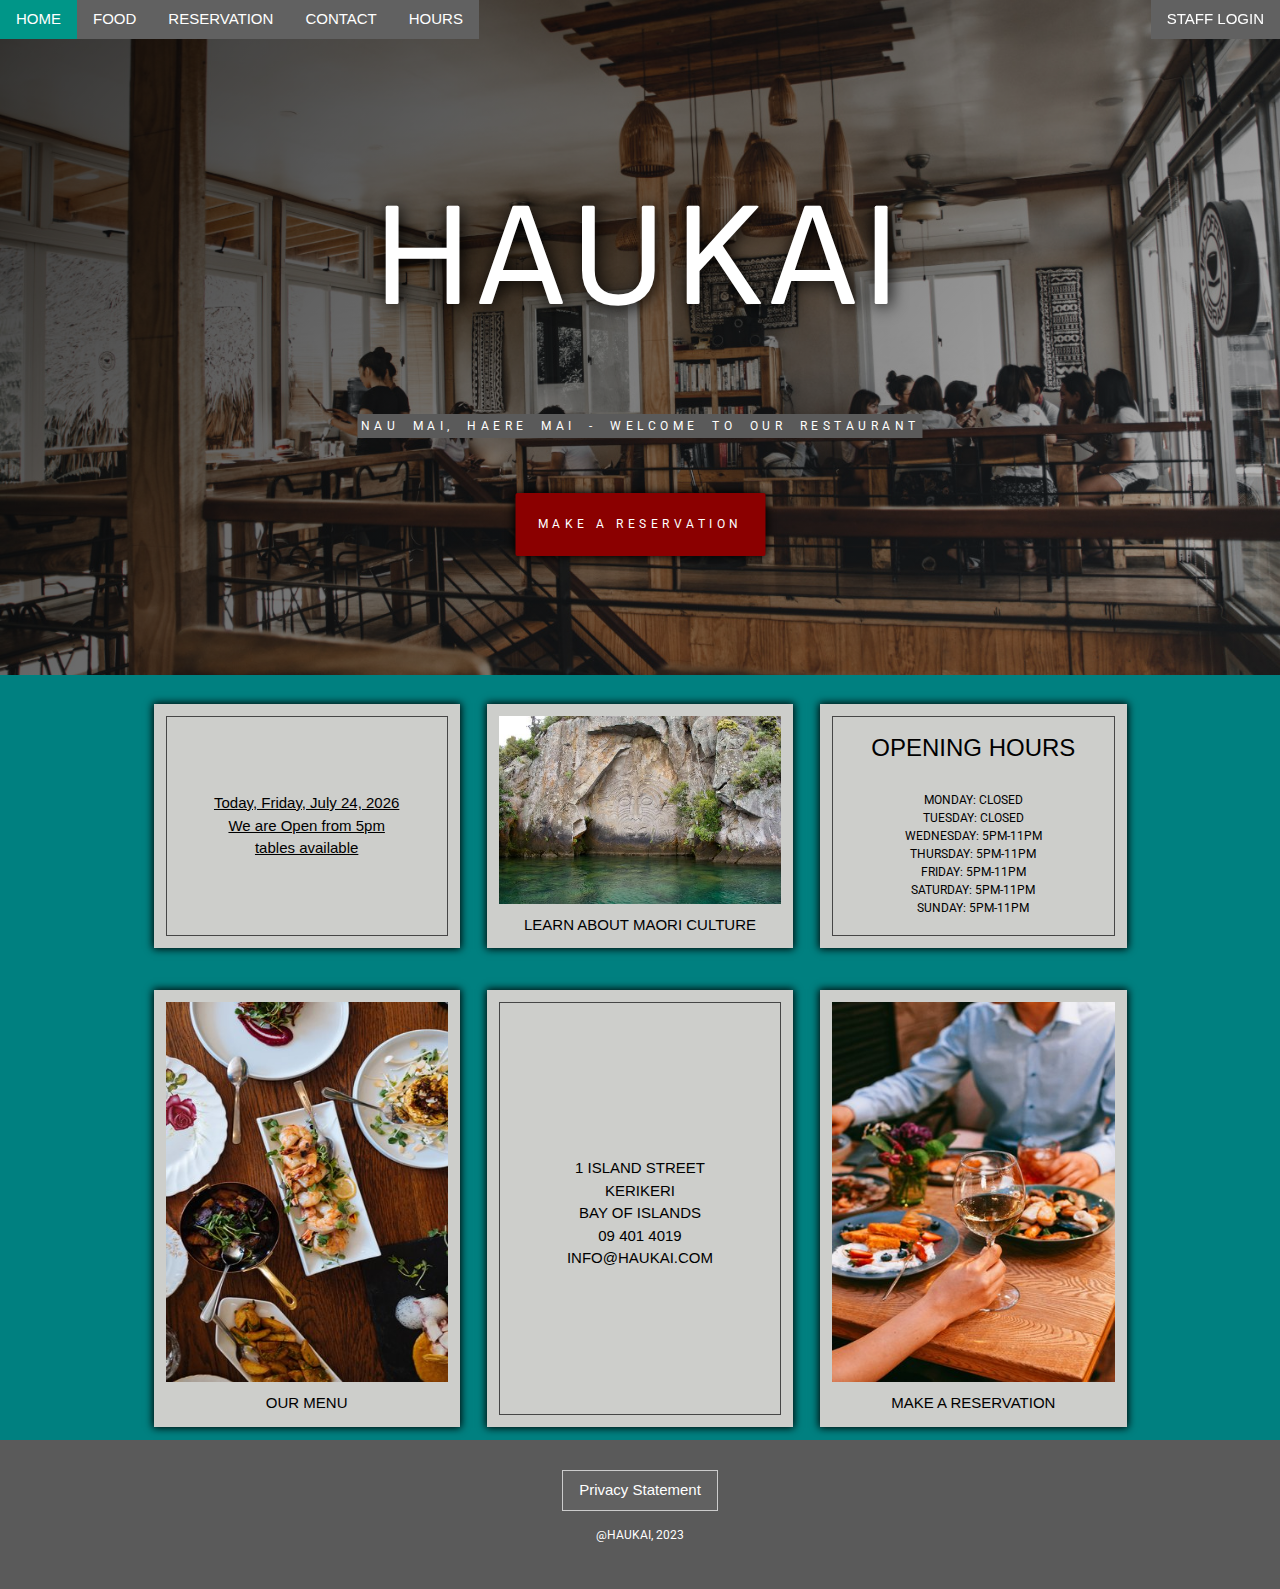
<file: index.html>
<!DOCTYPE html>
<html lang="en">

<head>
    <!--viewport settings-->
    <meta charset="UTF-8">
    <meta name="viewport" content="width=device-width, initial-scale=1.0">
  <!-- Search engine optimisation-->
    <meta name="keywords" content="Maori food, maori restaurant, maori kai, restaurant Kerikeri, restaurant Bay of Islands">
    <meta name="description" content="New Zealand Maori restaurant in Kerikeri Bay of Islands">
    <link rel="stylesheet" href="styles.css">
    <!-- Page title -->
    <title>HAUKAI - Home page </title>
    <!-- import W3.css framework-->
    <link rel="stylesheet" href="https://www.w3schools.com/w3css/4/w3.css">
    <!-- google font import-->
    <link rel="preconnect" href="https://fonts.googleapis.com">
    <link rel="preconnect" href="https://fonts.gstatic.com" crossorigin>
    <link href="https://fonts.googleapis.com/css2?family=Roboto&family=Sofia+Sans&display=swap" rel="stylesheet">

    <script>
        //checks if the restaurant is open or closed 
        // by looking at the curent time and day of the week
        function isOpen() {
            var options = {
                weekday: 'long',
                year: 'numeric',
                month: 'long',
                day: 'numeric'
            };
            var isOpen = "Open";
            var today = new Date();
            var opens = new Date();
            opens.setHours(17, 0, 0); // 5.00 pm
            if (today.getDay() == 1 || today.getDay() == 2) {
                isOpen = "closed and there are no";
            } else {
                if (today.getHours() < opens) {
                    isOpen = "Open from 5pm";
                }
            }
            document.getElementById("availability_info").innerHTML = "<span >Today, " +
                today.toLocaleDateString("en-US", options) + "<br> We are " + isOpen + "<br> tables " + tablesAvailable() + "</span>";
        }
        //not finished - will check if tables are available
        // currently just returns value "available"
        function tablesAvailable() {
            return "available";
        }
    </script>
</head>

<body onload="isOpen()">

    <!-- Desktop navigation bar-->
        <div class="w3-top w3-bar">
            <div class="w3-teal  w3-bar-item w3-button  w3-hover-teal "> HOME </div> <!-- selection for the active page -->
            <a href="./menu.html" class="w3-bar-item w3-dark-grey w3-button w3-hover-teal w3-hide-small"> FOOD </a>
            <a href="./reservations.html" class="w3-bar-item w3-dark-grey  w3-button w3-hover-teal w3-hide-small" >RESERVATION</a>
            <a href="./contact.html" class="w3-bar-item w3-dark-grey  w3-button  w3-hover-teal w3-hide-small"> CONTACT </a>
            <a href="./hours.html" class="w3-bar-item w3-dark-grey w3-button w3-hover-teal w3-hide-small"> HOURS </a>
            <a href="./private/staff-area.html"class="w3-bar-item w3-dark-grey w3-right w3-button w3-hover-teal w3-hide-small">STAFF LOGIN</a>

            <a href="javascript:void(0)" class="w3-bar-item w3-dark-grey w3-button w3-right w3-hide-large w3-hide-medium" onclick="myFunction()">MENU &#9776;</a>

        </div>

        <!-- hamburger menu for small screens-->
        <div id="nav_small" class="w3-top w3-bar-block w3-dark-grey w3-dark-grey w3-hide w3-hide-large w3-hide-medium">
            <a href="./menu.html" class="w3-bar-item w3-button w3-hover-teal"> FOOD </a>
            <a href="./reservations.html" class="w3-bar-item w3-button w3-hover-teal"> RESERVATION</a>
            <a href="./contact.html" class="w3-bar-item w3-button w3-hover-teal"> CONTACT</a>
            <a href="./hours.html" class="w3-bar-item w3-button w3-hover-teal"> HOURS </a>
        </div>

        <!-- to collapse navigation bar on small screens-->
        <script>
            function myFunction() {
                var x = document.getElementById("nav_small");
                if (x.className.indexOf("w3-show") == -1) {
                    x.className += " w3-show";
                } else {
                    x.className = x.className.replace(" w3-show", "fccc");
                }
            }
        </script>


    <!-- Header-->
    <header class="bgimg w3-display-container" id="home">

        <div class="w3-display-middle w3-center">
            <h1 aria-level="1" class="w3-text-white" id="logo_main">HAUKAI</h1>
            <h3 aria-level="2" id="slogan_main">NAU MAI, HAERE MAI - WELCOME TO OUR RESTAURANT</h3>
            <!-- Reservation button -->
            <div class="w3-center">
                <p>
                    <a href="./reservations.html" class="w3-button w3-hover-#CDCECB" id="reservation_button">
                        MAKE A RESERVATION
                    </a>
                </p>
            </div>
        </div>
    </header>

    <!--main content -->
        <div class="grid-row-3col">
            <div class="col">
                <div class=" card shadow w3-hover-white ">
                    <div class="border">
                        <a href="./reservations.html" id="availability_info">
                            <span>We are open WEDNESDAY-SUNDAY <br>from 5pm till late </span>
                        </a>
                    </div>
                </div>
            </div>

            <!-- Link to information about māori culture -->
            <div class="col">
                <div class=" card shadow w3-hover-white ">
                    <div>
                        <img src="./images/newzealand.jpg" alt="mountain face with a māori carving" class="img_desktop">
                        <h2 aria-level="2">
                            <a href="https://www.govt.nz/browse/history-culture-and-heritage/maori-language-culture-and-heritage/maori-culture-and-heritage/" 
                              aria-label="Learn more about Maori culture and heritage"[Read more...] class="compact"></a>    
                        </h2>
                        <span>LEARN ABOUT MAORI CULTURE</span>
                    </div>
                </div>
            </div>

            <!-- opening hours -->
            <div class="col">
                <div class="  card shadow w3-hover-white upper_case ">
                    <div class="border">
                        <h3 aria-level="2"> Opening hours</h3>
                        <p> Monday: Closed<br>
                            Tuesday: Closed<br>
                            Wednesday: 5pm-11pm<br>
                            Thursday: 5pm-11pm<br>
                            Friday: 5pm-11pm<br>
                            Saturday: 5pm-11pm<br>
                            Sunday: 5pm-11pm<br>
                        </p>
                    </div>
                </div>
            </div>
        </div>


        <div class="grid-row-3col">
            <!-- link to menu -->
            <div class="col">
                <div class=" card shadow w3-hover-white ">
                    <div>
                        <img src="./images/ourmenu.jpg" class="img_desktop"  alt="Table with a selectipn of meals">
                        <h2 aria-level="2">
                            <a href="./menu.html" aria-label="Our menu of food and drinks"[Read more...]  class="compact">                    
                            </a>
                        </h2>
                        <span>OUR MENU</span>

                    </div>
                </div>
            </div>

            <!-- address-->
            <div class="col">
                <div class=" card shadow w3-hover-whit upper_case  ">
                    <div class="border">
                        <div id="address">
                            <h2 aria-level="2">
                                <a href="./contact.html" aria-label="For our contact details click link"[Read more...] class="compact">                              
                                <a href="./contact.html" aria-label="For our contact details click link"[Read more...] class="compact">                              
                                </a>
                                <a href="mailto:info@haukai.com" aria-label="our email address is info@haukai.com" class="compact">
                                <a href="mailto:info@haukai.com" aria-label="our email address is info@haukai.com" class="compact">
                                    </a>
                            </h2>
                            <span>1 Island Street <br> Kerikeri <br> Bay of Islands <br>09 401 4019 <br></span>
                            <span> info@haukai.com</span>
                        </div>
                    </div>
                </div>
            </div>

            <!-- link to reservation page -->
            <div class="col">
                <div class="  card shadow w3-hover-white  ">
                    <div>
                        <img src="./images/reservationpic.jpg" alt="A table with plates and cutlery ready" class="img_desktop">
                        <h2 aria-level="2">
                            <a href="reservations.html"aria-label="to make a reservation, click here" class="compact">
                            </a>
                        </h2>
                       <span>MAKE A RESERVATION</span>

                    </div>
                </div>
            </div>
        </div>
   


        <footer>
            <div class="w3-container w3-center">
                <button onclick="document.getElementById('id01').style.display='block'" class="w3-button w3-border w3-dark-grey w3-hover-#CDCECB">Privacy Statement</button>
                <div id="id01" class="w3-modal">
                    <!--privacy statement-->
                    <div class="w3-modal-content w3-animate-opacity">
                        <div class="w3-container">
                            <span onclick="document.getElementById('id01').style.display='none'" class="w3-button w3-display-topright">&times;</span>
                            <h2 aria-level="2">Privacy Policy</h2>
                        </div>
                         <div class="w3-container">
                            <p class="modal">
                                <br> We collect personal information from you, including information about your:<br>
                                <span class="emphasized">- name<br>
                                    - contact information<br>
                                    - location<br></span>
                                We collect your personal information in order to to secure booking made via our web application and
                                collect your location to make sure Google directions are correct. <br>
                                Providing some information is optional. If you choose not to enter personal informaition, we'll not be able to make a reservation in the Haukai restaurant.<br>
                                If you choose not to enter location information we'll be unable to provide accurate direction to the restaurant.
                                <br> We keep your information safe by storing it in encrypting files and only allowing our administration staff to access it .
                                <br>We keep your information for 1 day after the reservation has taken place at which point we securely destroy it by erasing digits.
                                <br>You have the right to ask for a copy of any personal information we hold about you, and to ask for it to be corrected if you think it is wrong.
                                <br>If you&prime;d like to ask for a copy of your information, or to have it corrected, please contact us at <span class="bolded"> info@haukai.co.nz, or (09) 401-4019, or 1 Island Street Kerikeri, Bay of Islands.</span> <br><br>
                            </p>
    
                            <!-- Close-->
                            <button onclick="document.getElementById('id01').style.display='none'" type="button" class="w3-button w3-black ">Close</button>
                            <br><br>
                        </div>
                    </div>
                    <script>
                        // to get and close when clicking anyway outside of modal
                        var modal = document.getElementById('id01');
                            window.onclick = function(event) {
                            if (event.target == modal) {
                                modal.style.display = "none";
                            }
                        }
                    </script>
                </div>
    
                <!-- Copyright notice-->
                <div>
                    <p class="w3-text-white"> @HAUKAI, 2023 <br> </p>
                </div>
            </div>
        </footer>
    </body></html>
</file>
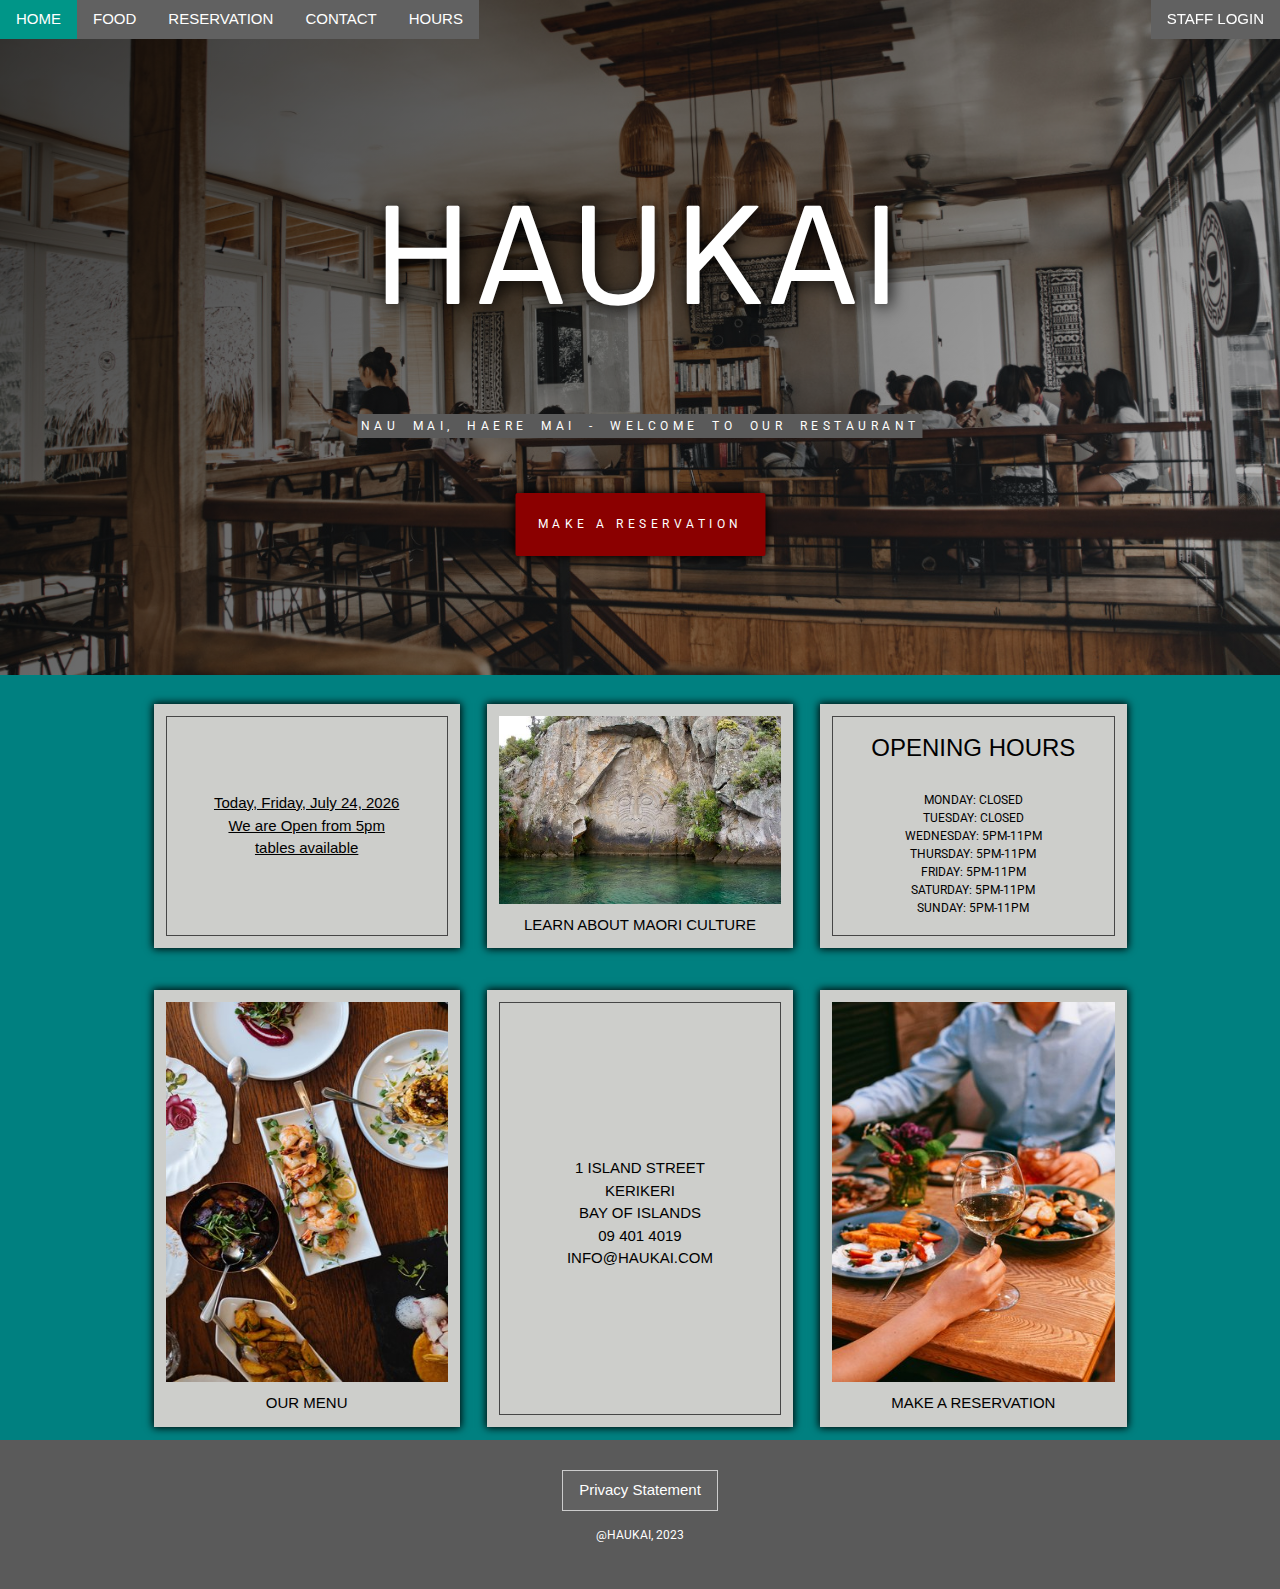
<file: web/index.html>
<!DOCTYPE html>
<html lang="en">

<head>
    <!-- Google tag (gtag.js) -->
<script async src="https://www.googletagmanager.com/gtag/js?id=G-F41383K4TP"></script>
<script>
  window.dataLayer = window.dataLayer || [];
  function gtag(){dataLayer.push(arguments);}
  gtag('js', new Date());

  gtag('config', 'G-F41383K4TP');
</script>
    <!--viewport settings-->
    <meta charset="UTF-8">
    <meta name="viewport" content="width=device-width, initial-scale=1.0">
    <meta name="google-site-verification" content="oU24AlKsWZPlg3ZbEhjaHUAavQJc_XCR1fA3eeN1Lgg" />
    
  <!-- Search engine optimisation-->
    <meta name="keywords" content="Maori food, maori restaurant, maori kai, restaurant Kerikeri, restaurant Bay of Islands">
    <meta name="description" content="New Zealand Maori restaurant in Kerikeri Bay of Islands">
    <link rel="stylesheet" href="/web/styles.css">
    <!-- Page title -->
    <title>HAUKAI - Home page </title>
    <!-- import W3.css framework-->
    <link rel="stylesheet" href="https://www.w3schools.com/w3css/4/w3.css">
    <!-- google font import-->
    <link rel="preconnect" href="https://fonts.googleapis.com">
    <link rel="preconnect" href="https://fonts.gstatic.com" crossorigin>
    <link href="https://fonts.googleapis.com/css2?family=Roboto&family=Sofia+Sans&display=swap" rel="stylesheet">
    
    <script>
        //checks if the restaurant is open or closed 
        // by looking at the curent time and day of the week
        function isOpen() {
            var options = {
                weekday: 'long',
                year: 'numeric',
                month: 'long',
                day: 'numeric'
            };
            var isOpen = "Open";
            var today = new Date();
            var opens = new Date();
            opens.setHours(17, 0, 0); // 5.00 pm
            if (today.getDay() == 1 || today.getDay() == 2) {
                isOpen = "closed and there are no";
            } else {
                if (today.getHours() < opens) {
                    isOpen = "Open from 5pm";
                }
            }
            document.getElementById("availability_info").innerHTML = "<span >Today, " +
                today.toLocaleDateString("en-US", options) + "<br> We are " + isOpen + "<br> tables " + tablesAvailable() + "</span>";
        }
        //not finished - will check if tables are available
        // currently just returns value "available"
        function tablesAvailable() {
            return "available";
        }
    </script>
</head>

<body onload="isOpen()">

    <!-- Desktop navigation bar-->
        <div class="w3-top w3-bar">
            <div class="w3-teal  w3-bar-item w3-button  w3-hover-teal "> HOME </div> <!-- selection for the active page -->
            <a href="/web/menu.html" class="w3-bar-item w3-dark-grey w3-button w3-hover-teal w3-hide-small"> FOOD </a>
            <a href="/web/reservations.html" class="w3-bar-item w3-dark-grey  w3-button w3-hover-teal w3-hide-small" >RESERVATION</a>
            <a href="/web/contact.html" class="w3-bar-item w3-dark-grey  w3-button  w3-hover-teal w3-hide-small"> CONTACT </a>
            <a href="/web/hours.html" class="w3-bar-item w3-dark-grey w3-button w3-hover-teal w3-hide-small"> HOURS </a>
            <a href="/web/Private/staff-area.html"class="w3-bar-item w3-dark-grey w3-right w3-button w3-hover-teal w3-hide-small">STAFF LOGIN</a>

            <a href="javascript:void(0)" class="w3-bar-item w3-dark-grey w3-button w3-right w3-hide-large w3-hide-medium" onclick="myFunction()">MENU &#9776;</a>

        </div>

        <!-- hamburger menu for small screens-->
        <div id="nav_small" class="w3-top w3-bar-block w3-dark-grey w3-dark-grey w3-hide w3-hide-large w3-hide-medium">
            <a href="/web/menu.html" class="w3-bar-item w3-button w3-hover-teal"> FOOD </a>
            <a href="/web/reservations.html" class="w3-bar-item w3-button w3-hover-teal"> RESERVATION</a>
            <a href="/web/contact.html" class="w3-bar-item w3-button w3-hover-teal"> CONTACT</a>
            <a href="/web/hours.html" class="w3-bar-item w3-button w3-hover-teal"> HOURS </a>
            <a href="/web/Private/staff-area.html" class="w3-bar-item w3-button w3-hover-teal"> STAFF LOGIN </a>
            
        </div>

        <!-- to collapse navigation bar on small screens-->
        <script>
            function myFunction() {
                var x = document.getElementById("nav_small");
                if (x.className.indexOf("w3-show") == -1) {
                    x.className += " w3-show";
                } else {
                    x.className = x.className.replace(" w3-show", "fccc");
                }
            }
        </script>


    <!-- Header-->
    <header class="bgimg w3-display-container" id="home">

        <div class="w3-display-middle w3-center">
            <h1 aria-level="1" class="w3-text-white" id="logo_main">HAUKAI</h1>
            <h3 aria-level="2" id="slogan_main">NAU MAI, HAERE MAI - WELCOME TO OUR RESTAURANT</h3>
            <!-- Reservation button -->
            <div class="w3-center">
                <p>
                    <a href="/web/reservations.html" class="w3-button w3-hover-#CDCECB" id="reservation_button">
                        MAKE A RESERVATION
                    </a>
                </p>
            </div>
        </div>
    </header>

    <!--main content -->
        <div class="grid-row-3col">
            <div class="col">
                <div class=" card shadow w3-hover-white ">
                    <div class="border">
                        <a href="/web/reservations.html" id="availability_info">
                            <span>We are open WEDNESDAY-SUNDAY <br>from 5pm till late </span>
                        </a>
                    </div>
                </div>
            </div>

            <!-- Link to information about māori culture -->
            <div class="col">
                <div class=" card shadow w3-hover-white ">
                    <div>
                        <img src="/web/images/newzealand.jpg" alt="mountain face with a māori carving" class="img_desktop">
                        <h2 aria-level="2">
                            <a href="https://www.govt.nz/browse/history-culture-and-heritage/maori-language-culture-and-heritage/maori-culture-and-heritage/" 
                              aria-label="Learn more about Maori culture and heritage"[Read more...] class="compact"></a>    
                        </h2>
                        <span>LEARN ABOUT MAORI CULTURE</span>
                    </div>
                </div>
            </div>

            <!-- opening hours -->
            <div class="col">
                <div class="  card shadow w3-hover-white upper_case ">
                    <div class="border">
                        <h3 aria-level="2"> Opening hours</h3>
                        <p> Monday: Closed<br>
                            Tuesday: Closed<br>
                            Wednesday: 5pm-11pm<br>
                            Thursday: 5pm-11pm<br>
                            Friday: 5pm-11pm<br>
                            Saturday: 5pm-11pm<br>
                            Sunday: 5pm-11pm<br>
                        </p>
                    </div>
                </div>
            </div>
        </div>


        <div class="grid-row-3col">
            <!-- link to menu -->
            <div class="col">
                <div class=" card shadow w3-hover-white ">
                    <div>
                        <img src="/web/images/ourmenu.jpg" class="img_desktop"  alt="Table with a selectipn of meals">
                        <h2 aria-level="2">
                            <a href="/web/menu.html" aria-label="Our menu of food and drinks"[Read more...]  class="compact">                    
                            </a>
                        </h2>
                        <span>OUR MENU</span>

                    </div>
                </div>
            </div>

            <!-- address-->
            <div class="col">
                <div class=" card shadow w3-hover-whit upper_case  ">
                    <div class="border">
                        <div id="address">
                            <h2 aria-level="2">
                                <a href="/web/contact.html" aria-label="For our contact details click link"[Read more...] class="compact">                              
                                </a>
                                <a href="mailto:info@haukai.com" aria-label="our email address is info@haukai.com" class="compact">
                                </a>
                            </h2>
                            <span>1 Island Street <br> Kerikeri <br> Bay of Islands <br>09 401 4019 <br></span>
                            <span> info@haukai.com</span>
                        </div>
                    </div>
                </div>
            </div>

            <!-- link to reservation page -->
            <div class="col">
                <div class="  card shadow w3-hover-white  ">
                    <div>
                        <img src="/web/images/reservationpic.jpg" alt="A table with plates and cutlery ready" class="img_desktop">
                        <h2 aria-level="2">
                            <a href="/web/reservations.html"aria-label="to make a reservation, click here" class="compact">
                            </a>
                        </h2>
                       <span>MAKE A RESERVATION</span>

                    </div>
                </div>
            </div>
        </div>
   


        <footer>
            <div class="w3-container w3-center">
                <button onclick="document.getElementById('id01').style.display='block'" class="w3-button w3-border w3-dark-grey w3-hover-#CDCECB">Privacy Statement</button>
                <div id="id01" class="w3-modal">
                    <!--privacy statement-->
                    <div class="w3-modal-content w3-animate-opacity">
                        <div class="w3-container">
                            <span onclick="document.getElementById('id01').style.display='none'" class="w3-button w3-display-topright">&times;</span>
                            <h2 aria-level="2">Privacy Policy</h2>
                        </div>
                         <div class="w3-container">
                            <p class="modal">
                                <br> We collect personal information from you, including information about your:<br>
                                <span class="emphasized">- name<br>
                                    - contact information<br>
                                    - location<br></span>
                                We collect your personal information in order to to secure booking made via our web application and
                                collect your location to make sure Google directions are correct. <br>
                                Providing some information is optional. If you choose not to enter personal informaition, we'll not be able to make a reservation in the Haukai restaurant.<br>
                                If you choose not to enter location information we'll be unable to provide accurate direction to the restaurant.
                                <br> We keep your information safe by storing it in encrypting files and only allowing our administration staff to access it .
                                <br>We keep your information for 1 day after the reservation has taken place at which point we securely destroy it by erasing digits.
                                <br>You have the right to ask for a copy of any personal information we hold about you, and to ask for it to be corrected if you think it is wrong.
                                <br>If you&prime;d like to ask for a copy of your information, or to have it corrected, please contact us at <span class="bolded"> info@haukai.co.nz, or (09) 401-4019, or 1 Island Street Kerikeri, Bay of Islands.</span> <br><br>
                            </p>
    
                            <!-- Close-->
                            <button onclick="document.getElementById('id01').style.display='none'" type="button" class="w3-button w3-black ">Close</button>
                            <br><br>
                        </div>
                    </div>
                    <script>
                        // to get and close when clicking anyway outside of modal
                        var modal = document.getElementById('id01');
                            window.onclick = function(event) {
                            if (event.target == modal) {
                                modal.style.display = "none";
                            }
                        }
                    </script>
                </div>
    
                <!-- Copyright notice-->
                <div>
                    <p class="w3-text-white"> @HAUKAI, 2023 <br> </p>
                </div>
            </div>
        </footer>
    </body></html>
</file>
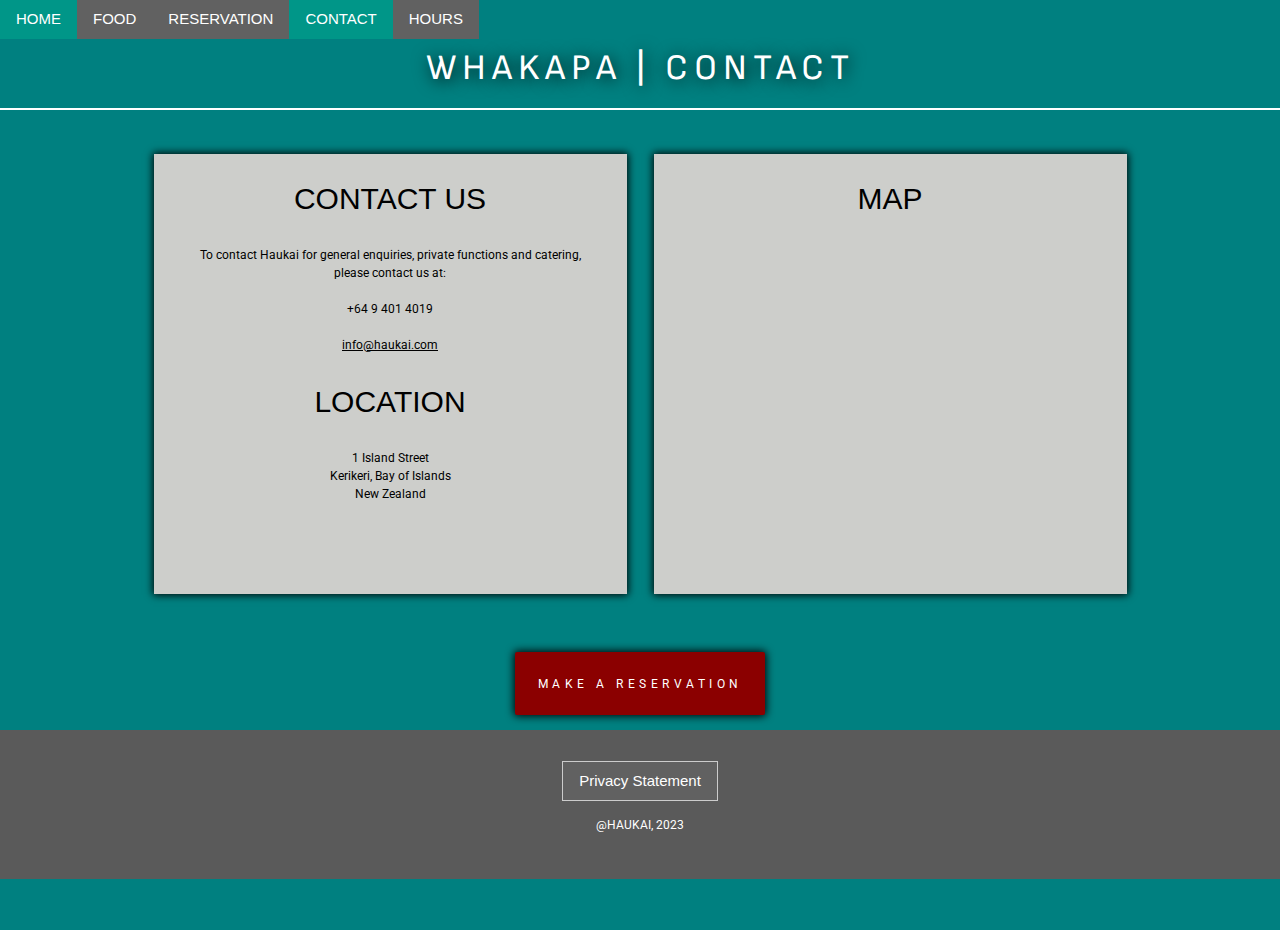
<file: contact.html>
<!DOCTYPE html>
<html lang="en">

<head>
    <link rel="stylesheet" href="styles.css">
    <meta name="viewport" content="width=device-width, initial-scale=1.0">
    <meta charset="utf-8">
    <!-- Page title -->
    <title>HAUKAI - Contacts </title>
    <!-- import W3.css framework-->
    <link rel="stylesheet" href="https://www.w3schools.com/w3css/4/w3.css">
    <!-- Google font import-->
    <link rel="preconnect" href="https://fonts.googleapis.com">
    <link rel="preconnect" href="https://fonts.gstatic.com" crossorigin>
    <link href="https://fonts.googleapis.com/css2?family=Roboto&family=Sofia+Sans&display=swap" rel="stylesheet">
</head>

<body>

    <!-- Desktop navigation bar-->
        <div class="w3-top w3-bar">
            <a href="./index.html" class="w3-bar-item w3-dark-grey w3-button w3-hover-teal w3-hide-small"> HOME </a>
            <a href="./menu.html" class="w3-bar-item w3-dark-grey w3-button w3-hover-teal w3-hide-small"> FOOD </a>
            <a href="./reservations.html" class="w3-bar-item w3-dark-grey  w3-button w3-hover-teal w3-hide-small">RESERVATION</a>
            <!--active page -->
            <div class="w3-teal  w3-bar-item w3-button  w3-hover-teal"> CONTACT </div>
            <a href="./hours.html" class="w3-bar-item w3-dark-grey w3-button w3-hover-teal w3-hide-small"> HOURS </a>
            <a href="javascript:void(0)" class="w3-bar-item w3-dark-grey w3-button w3-right w3-hide-large w3-hide-medium" onclick="myFunction()">MENU &#9776;</a>

        </div>

        <!-- hamburger menu for small screens-->
        <div id="nav_small" class="w3-top w3-bar-block w3-dark-grey w3-dark-grey w3-hide w3-hide-large w3-hide-medium">
            <a href="./index.html" class="w3-bar-item w3-button w3-hover-teal"> HOME </a>
            <a href="./menu.html" class="w3-bar-item w3-button w3-hover-teal"> FOOD </a>
            <a href="./reservations.html" class="w3-bar-item w3-button w3-hover-teal">RESERVATION</a>
            <a href="./hours.html" class="w3-bar-item w3-button w3-hover-teal"> HOURS </a>
        </div>

        <!-- to collapse navigation bar on small screens-->
        <script>
            function myFunction() {
                var x = document.getElementById("nav_small");
                if (x.className.indexOf("w3-show") == -1) {
                    x.className += " w3-show";
                } else {
                    x.className = x.className.replace(" w3-show", "fccc");
                }
            }
        </script>
    
    <header>
        <h1 aria-level="1" class="border_bottom">WHAKAPA | CONTACT</h1>
    </header>

    <!--main content-->
       <div class="grid-row-2col">
            <!-- CONTACT -->
            <div class="col">
                <div class=" card shadow w3-hover-white ">
                    <div style="vertical-align: top;">
                        <h2 aria-level="2">CONTACT US</h2>
                        <p>To contact Haukai for general enquiries, private functions and catering,
                            <br> please contact us at:
                            <br><br>+64 9 401 4019<br>  <br>
                            <a href="mailto:info@thehaukai.com">info@haukai.com</a>
                        </p>
                        <div id="address">
                            <h2 aria-level="2">LOCATION</h2>
                            <p>1 Island Street <br> Kerikeri, Bay of Islands <br> New Zealand</p>
                     
                    </div>
                </div>
            </div>
        </div>
            <!-- google maps-->
            <div class="col">
                <div class="card shadow w3-hover-white ">
                    <div style="vertical-align: top;">
                        <div class="videoWrapper">
                    <div id="map">
                        <h2 aria-level="2"> MAP</h2>
                        <iframe src="https://www.google.com/maps/embed?pb=!1m18!1m12!1m3!1d1629.5477006120852!2d173.94867455642733!3d-35.22899509835623!2m3!1f0!2f0!3f0!3m2!1i1024!2i768!4f13.1!3m3!1m2!1s0x6d0bb76f05800a6d%3A0x912328fde4819391!2sHaukai%20Restaurant!5e0!3m2!1sen!2snz!4v1676258802609!5m2!1sen!2snz" 
                        width="400" height="300" style="border:0;" allowfullscreen=" " title="Location map"></iframe>  
                    </div>
                    </div>
                    </div>
            </div>
        </div>
</div>
        <!-- reservation button -->
        <div class="w3-center">
            <p><a href="./reservations.html" class="w3-button w3-hover-#CDCECB" id="reservation_button">MAKE A RESERVATION</a> </p>
        </div>

        <footer>
        <div class="w3-container w3-center">
            <button onclick="document.getElementById('id01').style.display='block'" class="w3-button w3-border w3-dark-grey w3-hover-#CDCECB">Privacy Statement</button> 
            <div id="id01" class="w3-modal">
                <div class="w3-modal-content w3-animate-opacity">
                    <div class="w3-container w3-black">
                        <span onclick="document.getElementById('id01').style.display='none'" class="w3-button w3-display-topright">&times;</span>
                        <h2 aria-level="2">Privacy Statement</h2>
                    </div>
                    <div class="w3-container">
                        <p class="modal">
                            <br> We collect personal information from you, including information about your:<br>
                            <span class="emphasized">- name<br>
                                - contact information<br>
                                - location<br></span>
                            We collect your personal information in order to to secure booking made via our web application and
                            collect your location to make sure Google directions are correct. <br>
                            Providing some information is optional. If you choose not to enter personal informaition, we'll not be able to make a reservation in the Haukai restaurant.<br>
                            If you choose not to enter location information we'll be unable to provide accurate direction to the restaurant.
                            <br> We keep your information safe by storing it in encrypting files and only allowing our administration staff to access it .

                            <br>We keep your information for 1 day after the reservation has taken place at which point we securely destroy it by erasing digits.
                            <br>You have the right to ask for a copy of any personal information we hold about you, and to ask for it to be corrected if you think it is wrong.
                            <br>If you’d like to ask for a copy of your information, or to have it corrected, please contact us at <span class="bolded"> info@haukai.co.nz, or (09) 401-4019, or 1 Island Street Kerikeri, Bay of Islands.</span> <br><br>
                        </p>
                        <!--close-->
                        <button onclick="document.getElementById('id01').style.display='none'" type="button" class="w3-button w3-black ">Close</button>
                        <br><br>
                    </div>
                </div>
                <script>
                    // to get and close when clicking anyway outside of modal
                    var modal = document.getElementById('id01');
                    window.onclick = function(event) {
                        if (event.target == modal) {
                            modal.style.display = "none";
                        }
                    }
                </script>
            </div>
            <!-- Copyright-->
            <div>
                <p class="w3-text-white"> @HAUKAI, 2023 <br> </p>
            </div>
        </div>
    </footer>
</body>
</html>
</file>
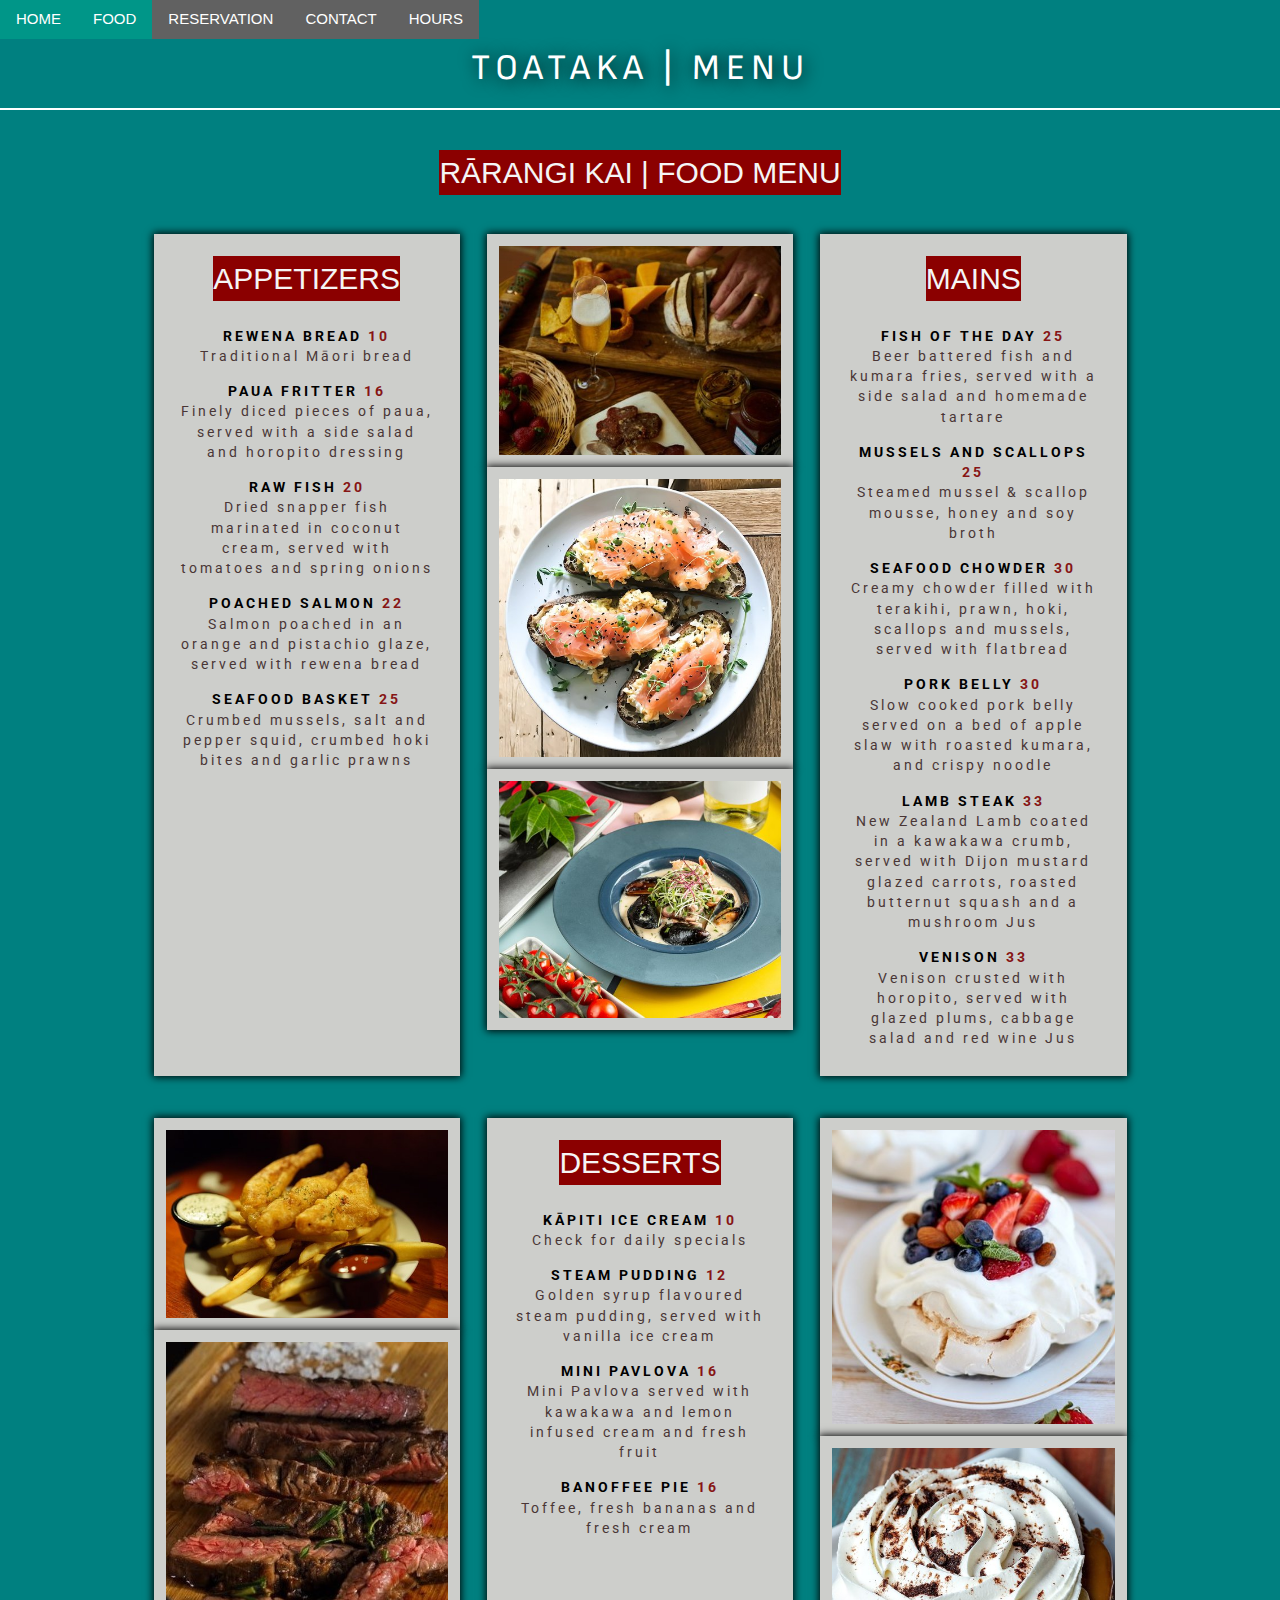
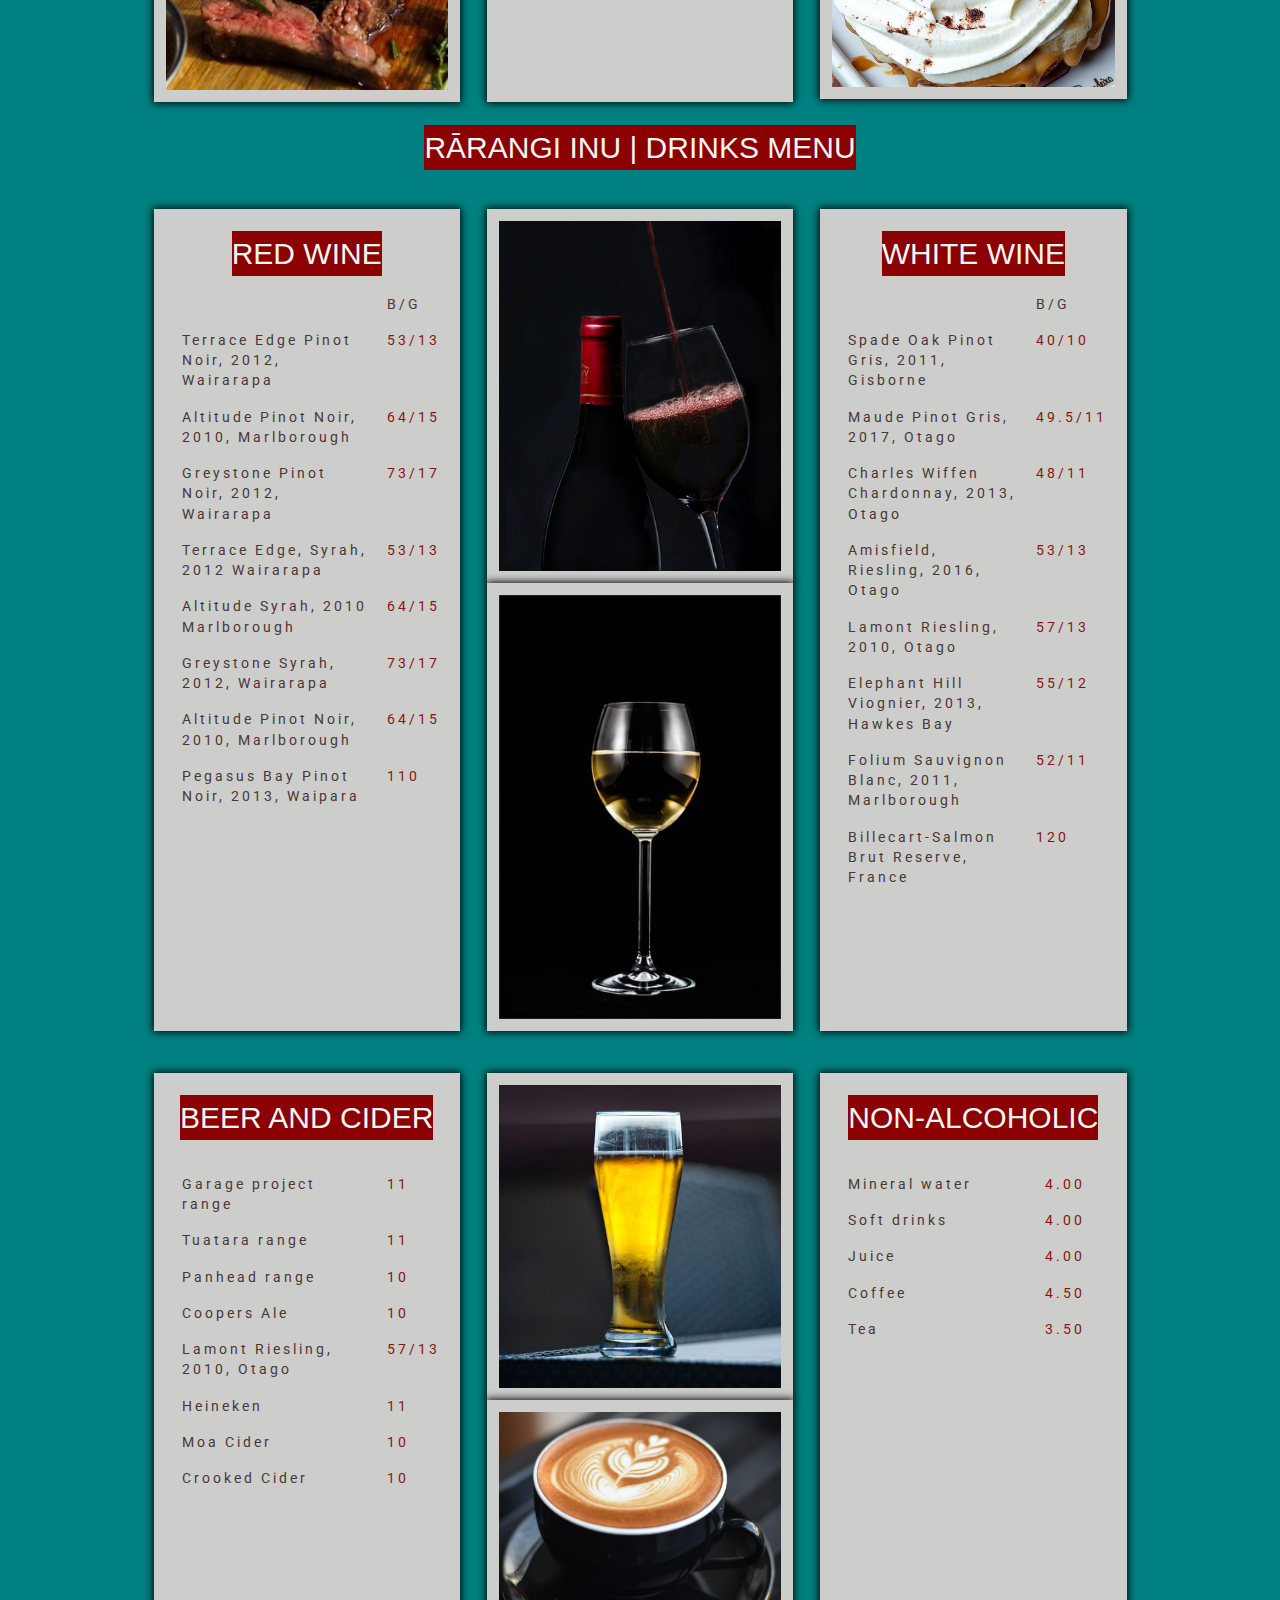
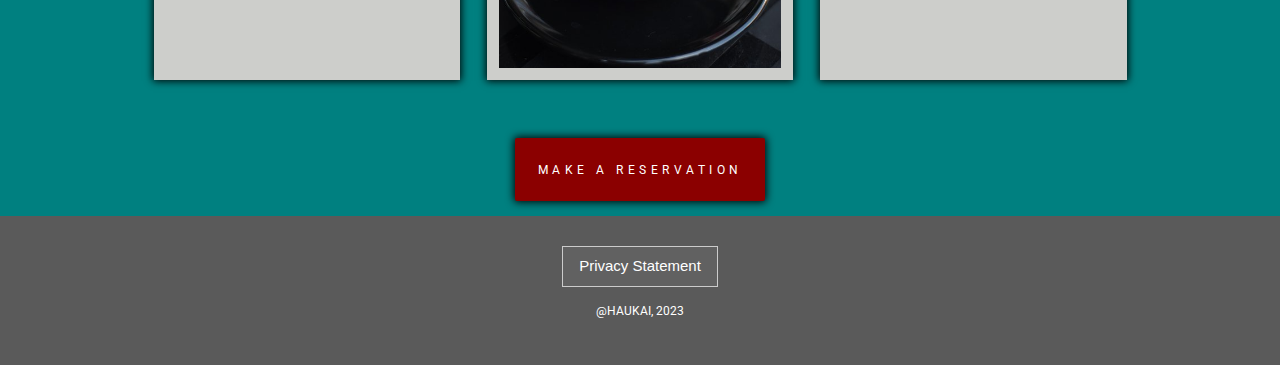
<file: menu.html>
<!DOCTYPE html>
<html lang="en">

<head>
    <link rel="stylesheet" href="styles.css">
    <meta charset="utf-8">
    <meta name="viewport" content="width=device-width, initial-scale=1.0">
    <!-- Page title -->
    <title>HAUKAI - OUR MENU </title>
    <!-- import W3.css framework-->
    <link rel="stylesheet" href="https://www.w3schools.com/w3css/4/w3.css">
    <!-- google font import-->
    <link rel="preconnect" href="https://fonts.googleapis.com">
    <link rel="preconnect" href="https://fonts.gstatic.com" crossorigin>
    <link href="https://fonts.googleapis.com/css2?family=Roboto&family=Sofia+Sans&display=swap" rel="stylesheet">


</head>

<body>
    <!-- Desktop navigation bar-->
    <div class="w3-top w3-bar">
            <a href="./index.html" class="w3-bar-item w3-dark-grey w3-button w3-hover-teal w3-hide-small"> HOME </a>
            <!--active page -->
            <div class="w3-teal  w3-bar-item w3-button  w3-hover-teal"> FOOD </div>
            <a href="./reservations.html" class="w3-bar-item w3-dark-grey  w3-button w3-hover-teal w3-hide-small"> RESERVATION</a>
            <a href="./contact.html" class="w3-bar-item w3-dark-grey w3-button w3-hover-teal w3-hide-small"> CONTACT </a>
            <a href="./hours.html" class="w3-bar-item w3-dark-grey w3-button w3-hover-teal w3-hide-small"> HOURS </a>
            <a href="javascript:void(0)" class="w3-bar-item w3-dark-grey w3-button w3-right w3-hide-large w3-hide-medium" onclick="myFunction()">MENU &#9776;</a>

        </div>

        <!-- hamburger menu for small screens-->
            <div id="nav_small" class="w3-top w3-bar-block w3-dark-grey w3-dark-grey w3-hide w3-hide-large w3-hide-medium">
            <a href="./index.html" class="w3-bar-item w3-button w3-hover-teal"> HOME </a>
            <a href="./reservations.html" class="w3-bar-item w3-button w3-hover-teal">RESERVATION</a>
            <a href="./contact.html" class="w3-bar-item w3-button w3-hover-teal"> CONTACT </a>
            <a href="./hours.html" class="w3-bar-item w3-button w3-hover-teal"> HOURS </a>
            
        </div>
        <!-- to collapse navigation bar on small screens-->
        <script>
            function myFunction() {
                var x = document.getElementById("nav_small");
                if (x.className.indexOf("w3-show") == -1) {
                    x.className += " w3-show";
                } else {
                    x.className = x.className.replace(" w3-show", "fccc");
                }
            }
        </script>

    <!-- Header without image-->
    <header>
        <h1 aria-level="1" class="border_bottom">TOATAKA | MENU</h1>
    </header>

    <!-- main content-->
        <div class="w3-center">

            <h2 aria-level="2" class="menu_category">RĀRANGI KAI | FOOD MENU </h2>

            <div class="grid-row-3col">
                <!-- Appetizer section -->
                <div class="col">
                    <div class=" card shadow w3-hover-white ">
                        <div style="vertical-align: top;">
                            <h2 aria-level="2" class="menu_category"> APPETIZERS</h2>
                            <div class="menu_item">
                                <p class="item">REWENA BREAD <span>10</span> </p>
                                <p class="description">Traditional Māori bread</p>
                            </div>
                            <div class="menu_item">
                                <p class="item">PAUA FRITTER <span>16</span> </p>
                                <p class="description">Finely diced pieces of paua, served with a side salad and horopito dressing</p>
                            </div>
                            <div class="menu_item">
                                <p class="item">RAW FISH <span>20</span> </p>
                                <p class="description">Dried snapper fish marinated in coconut cream, served with tomatoes and spring onions</p>
                            </div>
                            <div class="menu_item">
                                <p class="item">POACHED SALMON <span>22</span> </p>
                                <p class="description">Salmon poached in an orange and pistachio glaze, served with rewena bread</p>
                            </div>
                            <div class="menu_item">
                                <p class="item">SEAFOOD BASKET <span>25</span> </p>
                                <p class="description">Crumbed mussels, salt and pepper squid, crumbed hoki bites and garlic prawns</p>
                            </div>
                        </div>
                    </div>
                </div>

                <!--food photos -->
                <div class="col w3-hide-small">
                    <div class=" card shadow w3-hover-white upper_case " style="height: auto;">
                        <div style="vertical-align: top;">
                            <div>
                                <img src="./images/appetizersa.jpg" alt="Bread, fritters, wine and cheese" style="width: 100%;">
                            </div>
                        </div>
                    </div>
                    <div class=" card shadow w3-hover-white upper_case " style="height: auto;">

                        <img src="./images/poachedsalmon.jpg" alt="Poached salmon on bread" style="width: 100%;">
                    </div>
                    <div class=" card shadow w3-hover-white upper_case " style="height: auto;">

                        <img src="./images/Seafoodchowder.jpg" alt="Seafood chowder with mussels, shrimps and fish" style="width: 100%;">
                    </div>
                </div>

                <!--Mains section -->
                <div class="col">
                    <div class=" card  shadow w3-hover-white ">
                        <div style="vertical-align: top;">
                            <h2 aria-level="2" class="menu_category"> MAINS</h2>
                            <div class="menu_item">
                                <p class="item">FISH OF THE DAY <span>25</span> </p>
                                <p class="description">Beer battered fish and kumara fries, served with a side salad and homemade tartare</p>
                            </div>
                            <div class="menu_item">
                                <p class="item">MUSSELS AND SCALLOPS <span>25</span> </p>
                                <p class="description">Steamed mussel & scallop mousse, honey and soy broth</p>
                            </div>
                            <div class="menu_item">
                                <p class="item">SEAFOOD CHOWDER <span>30</span> </p>
                                <p class="description">Creamy chowder filled with terakihi, prawn, hoki, scallops and mussels, served with flatbread</p>
                            </div>
                            <div class="menu_item">
                                <p class="item">PORK BELLY <span>30</span> </p>
                                <p class="description">Slow cooked pork belly served on a bed of apple slaw with roasted kumara, and crispy noodle</p>
                            </div>
                            <div class="menu_item">
                                <p class="item">LAMB STEAK <span>33</span> </p>
                                <p class="description">New Zealand Lamb coated in a kawakawa crumb, served with Dijon mustard glazed carrots, roasted butternut
                                    squash and a mushroom Jus</p>
                            </div>
                            <div class="menu_item">
                                <p class="item">VENISON <span>33</span> </p>
                                <p class="description">Venison crusted with horopito, served with glazed plums, cabbage salad and red wine Jus</p>
                            </div>
                        </div>
                    </div>
                </div>
            </div>

            <div class="grid-row-3col">
                <!-- Food photos -->
                <div class="col w3-hide-small">
                    <div class=" card shadow w3-hover-white upper_case " style="height: auto;">
                        <div style="vertical-align: top;">
                            <div>
                                <img src="./images/fishchips.jpg" alt="Fish and chips" style="width: 100%;">
                            </div>
                        </div>
                    </div>
                    <div class=" card shadow w3-hover-white upper_case " style="height: auto;">

                        <img src="./images/slicedlamb.jpg" alt="sliced lamb on wooden board" style="width: 100%;">
                    </div>
                </div>

                <!-- Dessert section -->
                <div class="col">
                    <div class=" card  shadow w3-hover-white ">
                        <div style="vertical-align: top;">
                            <h2 aria-level="2" class="menu_category"> DESSERTS</h2>
                            <div class="menu_item">
                                <p class="item">KĀPITI ICE CREAM <span>10</span> </p>
                                <p class="description">Check for daily specials</p>
                            </div>
                            <div class="menu_item">
                                <p class="item">STEAM PUDDING <span>12</span> </p>
                                <p class="description">Golden syrup flavoured steam pudding, served with vanilla ice cream</p>
                            </div>
                            <div class="menu_item">
                                <p class="item">MINI PAVLOVA <span>16</span> </p>
                                <p class="description">Mini Pavlova served with kawakawa and lemon infused cream and fresh fruit</p>
                            </div>
                            <div class="menu_item">
                                <p class="item">BANOFFEE PIE <span>16</span> </p>
                                <p class="description">Toffee, fresh bananas and fresh cream</p>
                            </div>
                        </div>
                    </div>
                </div>

                <!-- Dessert photos -->
                <div class="col w3-hide-small">
                    <div class=" card shadow w3-hover-white upper_case " style="height: auto;">
                        <div style="vertical-align: top;">
                            <div>
                                <img src="./images/pavlova.jpg" alt="Mini pavlova with berries" style="width: 100%;">
                            </div>
                        </div>
                    </div>
                    <div class=" card shadow w3-hover-white upper_case " style="height: auto;">

                        <img src="./images/banoffee.jpg" alt="Banoffee pie with toffee, bananas and cream" style="width: 100%;">
                    </div>
                </div>

            </div>
        </div>
        
        <div class="w3-center">

            <h2 aria-level="2" class="menu_category">RĀRANGI INU | DRINKS MENU </h2>

            <div class="grid-row-3col">
                <!-- Drinks section -->
                <div class="col">
                    <div class=" card  shadow w3-hover-white ">
                        <div style="vertical-align: top;">
                            <h2 aria-level="2" class="menu_category"> RED WINE</h2>

                            <table class="w3-table" aria-label="Red Wine Menu"> 
                                <tr>
                                    <th></th>
                                    <th ><p class="wine">B/G</p></th>
  
                                </tr>
                                <tr>
                                    <td>
                                        <p class="wine">Terrace Edge Pinot Noir, 2012, Wairarapa</p>
                                    </td>
                                    <td>
                                        <p class="wine_price">53/13</p>
                                    </td>
                                </tr>
                                <tr>
                                    <td>
                                        <p class="wine">Altitude Pinot Noir, 2010, Marlborough</p>
                                    </td>
                                    <td>
                                        <p class="wine_price">64/15</p>
                                    </td>
                                </tr>
                                <tr>
                                    <td>
                                        <p class="wine">Greystone Pinot Noir, 2012, Wairarapa</p>
                                    </td>
                                    <td>
                                        <p class="wine_price">73/17</p>
                                    </td>
                                </tr>
                                <tr>
                                    <td>
                                        <p class="wine">Terrace Edge, Syrah, 2012 Wairarapa</p>
                                    </td>
                                    <td>
                                        <p class="wine_price">53/13</p>
                                    </td>
                                </tr>
                                <tr>
                                    <td>
                                        <p class="wine">Altitude Syrah, 2010 Marlborough</p>
                                    </td>
                                    <td>
                                        <p class="wine_price">64/15</p>
                                    </td>
                                </tr>
                                <tr>
                                    <td>
                                        <p class="wine">Greystone Syrah, 2012, Wairarapa</p>
                                    </td>
                                    <td>
                                        <p class="wine_price">73/17</p>
                                    </td>
                                </tr>
                                <tr>
                                    <td>
                                        <p class="wine">Altitude Pinot Noir, 2010, Marlborough</p>
                                    </td>
                                    <td>
                                        <p class="wine_price">64/15</p>
                                    </td>
                                </tr>
                                <tr>
                                    <td>
                                        <p class="wine">Pegasus Bay Pinot Noir, 2013, Waipara</p>
                                    </td>
                                    <td>
                                        <p class="wine_price">110</p>
                                    </td>
                                </tr>
                            </table>
                        </div>
                    </div>
                </div>

                <!--drink photos-->
                <div class="col w3-hide-small">
                    <div class=" card shadow w3-hover-white upper_case " style="height: auto;">
                        <div style="vertical-align: top;">
                            <div>

                                <img src="./images/redwinea.jpg" alt="glass with red wine and bottle of red wines" style="width: 100%;">
                            </div>
                        </div>
                    </div>
                    <div class=" card shadow w3-hover-white upper_case " style="height: auto;">
                        <img src="./images/whitewinea.jpg" alt="glass of white wine" style="width: 100%;">
                    </div>
                </div>


                <div class="col">
                    <div class=" card  shadow w3-hover-white ">
                        <div style="vertical-align: top;">
                            <h2 aria-level="2" class="menu_category"> WHITE WINE</h2>

                            <table class="w3-table" aria-label="White Wine Menu">
                                <tr>
                                    <th></th>
                                    <th ><p class="wine">B/G</p></th>
                                </tr>
                                <tr>
                                    <td>
                                        <p class="wine">Spade Oak Pinot Gris, 2011, Gisborne</p>
                                    </td>
                                    <td>
                                        <p class="wine_price">40/10</p>
                                    </td>
                                </tr>
                                <tr>
                                    <td>
                                        <p class="wine">Maude Pinot Gris, 2017, Otago</p>
                                    </td>
                                    <td>
                                        <p class="wine_price">49.5/11</p>
                                    </td>
                                </tr>
                                <tr>
                                    <td>
                                        <p class="wine">Charles Wiffen Chardonnay, 2013, Otago</p>
                                    </td>
                                    <td>
                                        <p class="wine_price">48/11</p>
                                    </td>
                                </tr>
                                <tr>
                                    <td>
                                        <p class="wine">Amisfield, Riesling, 2016, Otago</p>
                                    </td>
                                    <td>
                                        <p class="wine_price">53/13</p>
                                    </td>
                                </tr>
                                <tr>
                                    <td>
                                        <p class="wine">Lamont Riesling, 2010, Otago</p>
                                    </td>
                                    <td>
                                        <p class="wine_price">57/13</p>
                                    </td>
                                </tr>
                                <tr>
                                    <td>
                                        <p class="wine">Elephant Hill Viognier, 2013, Hawkes Bay</p>
                                    </td>
                                    <td>
                                        <p class="wine_price">55/12</p>
                                    </td>
                                </tr>
                                <tr>
                                    <td>
                                        <p class="wine">Folium Sauvignon Blanc, 2011, Marlborough</p>
                                    </td>
                                    <td>
                                        <p class="wine_price">52/11</p>
                                    </td>
                                </tr>
                                <tr>
                                    <td>
                                        <p class="wine">Billecart-Salmon Brut Reserve, France</p>
                                    </td>
                                    <td>
                                        <p class="wine_price">120</p>
                                    </td>
                                </tr>
                            </table>
                        </div>
                    </div>
                </div>
            </div>

            <div class="grid-row-3col">
                <!--Drinks sections -->
                <div class="col">
                    <div class=" card  shadow w3-hover-white ">
                        <div style="vertical-align: top;">
                            <h2 aria-level="2" class="menu_category"> BEER AND CIDER</h2>

                            <table class="w3-table" aria-label="Beer and Cider Menu">
                                <tr>
                                    <th></th>
                                    </tr>
                                    <td>
                                        <p class="wine">Garage project range </p>
                                    </td>
                                    <td>
                                        <p class="wine_price">11</p>
                                    </td>
                                </tr>
                                <tr>
                                    <td>
                                        <p class="wine">Tuatara range</p>
                                    </td>
                                    <td>
                                        <p class="wine_price">11</p>
                                    </td>
                                </tr>
                                <tr>
                                    <td>
                                        <p class="wine">Panhead range</p>
                                    </td>
                                    <td>
                                        <p class="wine_price">10</p>
                                    </td>
                                </tr>
                                <tr>
                                    <td>
                                        <p class="wine">Coopers Ale</p>
                                    </td>
                                    <td>
                                        <p class="wine_price">10</p>
                                    </td>
                                </tr>
                                <tr>
                                    <td>
                                        <p class="wine">Lamont Riesling, 2010, Otago</p>
                                    </td>
                                    <td>
                                        <p class="wine_price">57/13</p>
                                    </td>
                                </tr>
                                <tr>
                                    <td>
                                        <p class="wine">Heineken</p>
                                    </td>
                                    <td>
                                        <p class="wine_price">11</p>
                                    </td>
                                </tr>
                                <tr>
                                    <td>
                                        <p class="wine">Moa Cider</p>
                                    </td>
                                    <td>
                                        <p class="wine_price">10</p>
                                    </td>
                                </tr>
                                <tr>
                                    <td>
                                        <p class="wine">Crooked Cider</p>
                                    </td>
                                    <td>
                                        <p class="wine_price">10</p>
                                    </td>
                                </tr>
                            </table>
                        </div>
                    </div>
                </div>
                <!-- Drink photos-->
                <div class="col w3-hide-small">
                    <div class=" card shadow w3-hover-white upper_case " style="height: auto;">
                        <div style="vertical-align: top;">
                            <div>

                                <img src="images/aGlassbeer.jpg" alt="glass of beer" style="width: 100%;">
                            </div>
                        </div>
                    </div>
                    <div class=" card shadow w3-hover-white upper_case " style="height: auto;">
                        <img src="./images/coffeea.jpg" alt="cappucino cup with foam patterb" style="width: 100%;">
                    </div>
                </div>


                <!--drink sections-->
                <div class="col">
                    <div class=" card  shadow w3-hover-white ">
                        <div style="vertical-align: top;">
                            <h2 aria-level="2" class="menu_category"> NON-ALCOHOLIC</h2>

                            <table class="w3-table" aria-label="Non Alcoholic drink Menu">
                                <tr>
                                <th></th>
                                    </tr>
                                    
                                    <td>
                                        <p class="wine">Mineral water</p>
                                    </td>
                                    <td>
                                        <p class="wine_price">4.00</p>
                                    </td>
                                </tr>
                                <tr>
                                    <td>
                                        <p class="wine">Soft drinks </p>
                                    </td>
                                    <td>
                                        <p class="wine_price">4.00</p>
                                    </td>
                                </tr>
                                <tr>
                                    <td>
                                        <p class="wine">Juice</p>
                                    </td>
                                    <td>
                                        <p class="wine_price">4.00</p>
                                    </td>
                                </tr>
                                <tr>
                                    <td>
                                        <p class="wine">Coffee</p>
                                    </td>
                                    <td>
                                        <p class="wine_price">4.50</p>
                                    </td>
                                </tr>
                                <tr>
                                    <td>
                                        <p class="wine">Tea</p>
                                    </td>
                                    <td>
                                        <p class="wine_price">3.50</p>
                                    </td>
                                </tr>
                            </table>
                        </div>
                    </div>
                </div>
            </div>

            <!-- Reservation button-->
            <div class="w3-center">
                <p><a href="./reservations.html" class="w3-button w3-hover-#CDCECB" id="reservation_button">MAKE A RESERVATION</a> </p>
            </div>
        </div>
    

    <footer>
        <div class="w3-container w3-center">
            <button onclick="document.getElementById('id01').style.display='block'" class="w3-button w3-border w3-dark-grey w3-hover-#CDCECB">Privacy Statement</button>
            <div id="id01" class="w3-modal">
                <div class="w3-modal-content w3-animate-opacity">
                   <!--privacy statement-->
                    <div class="w3-container">
                        <span onclick="document.getElementById('id01').style.display='none'" class="w3-button w3-display-topright">&times;</span>
                        <h2 aria-level="2">Privacy Statement</h2>
                    </div>
                    <div class="w3-container">
                        <p class="modal">
                            <br> We collect personal information from you, including information about your:<br>
                            <span class="emphasized">- name<br>
                                - contact information<br>
                                - location<br></span>
                            We collect your personal information in order to to secure booking made via our web application and
                            collect your location to make sure Google directions are correct. <br>
                            Providing some information is optional. If you choose not to enter personal informaition, we'll not be able to make a reservation in the Haukai restaurant.<br>
                            If you choose not to enter location information we'll be unable to provide accurate direction to the restaurant.
                            <br> We keep your information safe by storing it in encrypting files and only allowing our administration staff to access it .
                            <br>We keep your information for 1 day after the reservation has taken place at which point we securely destroy it by erasing digits.
                            <br>You have the right to ask for a copy of any personal information we hold about you, and to ask for it to be corrected if you think it is wrong.
                            <br>If you&prime;d like to ask for a copy of your information, or to have it corrected, please contact us at <span class="bolded"> info@haukai.co.nz, or (09) 401-4019, or 1 Island Street Kerikeri, Bay of Islands.</span> <br><br>
                        </p>

                        <!-- Close-->
                        <button onclick="document.getElementById('id01').style.display='none'" type="button" class="w3-button w3-black ">Close</button>
                        <br><br>
                    </div>
                </div>
                <script>
                    // to get and close when clicking anyway outside of modal
                    var modal = document.getElementById('id01');
                    window.onclick = function(event) {
                        if (event.target == modal) {
                            modal.style.display = "none";
                        }
                    }
                </script>
            </div>

            <!-- Copyright-->
            <div>
                <p class="w3-text-white"> @HAUKAI, 2023 <br> </p>
            </div>
        </div>
    </footer>
        
</body></html>
</file>
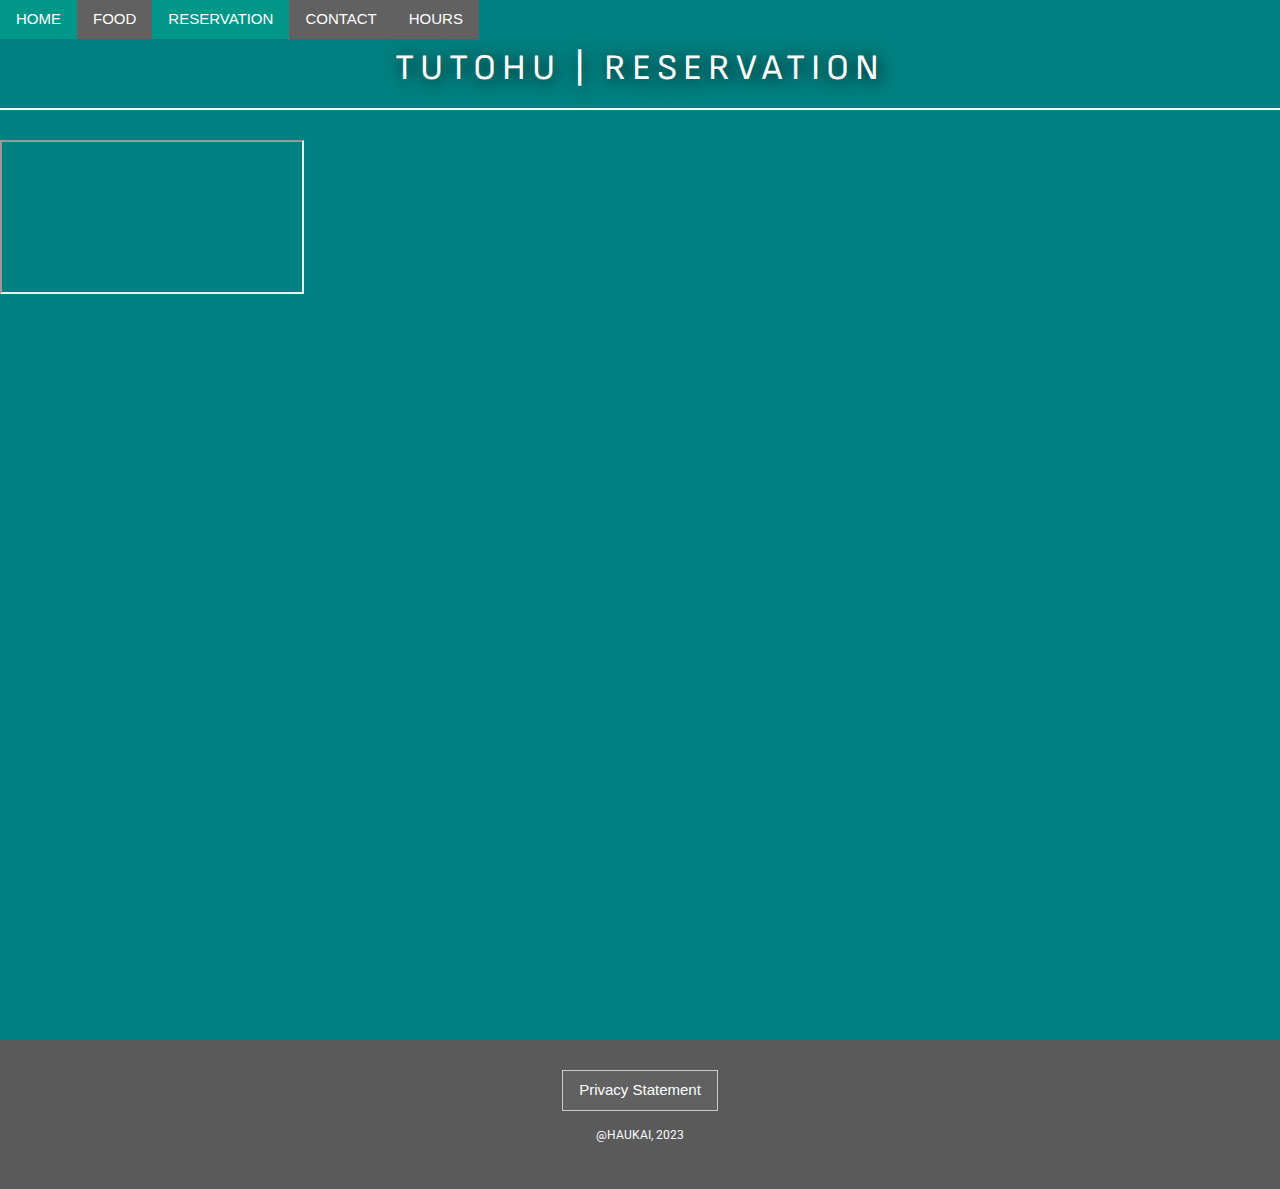
<file: reservations.html>
<!DOCTYPE html>
<html lang="en">

<head>
    <link rel="stylesheet" href="styles.css">
    <meta charset="utf-8">
    <meta name="viewport" content="width=device-width, initial-scale=1.0">
    <!-- Page title -->
    <title>HAUKAI - MAKE A BOOKING </title>
    <!-- import W3.css framework-->
    <link rel="stylesheet" href="https://www.w3schools.com/w3css/4/w3.css">
    <!-- google font import-->
    <link rel="preconnect" href="https://fonts.googleapis.com">
    <link rel="preconnect" href="https://fonts.gstatic.com" crossorigin>
    <link href="https://fonts.googleapis.com/css2?family=Roboto&family=Sofia+Sans&display=swap" rel="stylesheet">

</head>

<body>
    <!-- Desktop navigation bar-->
        <div class="w3-top w3-bar">
            <a href="./index.html" class="w3-bar-item w3-dark-grey w3-button w3-hover-teal w3-hide-small"> HOME </a>
            <a href="./menu.html" class="w3-bar-item w3-dark-grey w3-button w3-hover-sand w3-hide-small"> FOOD </a>
            <!--active page -->
            <div class="w3-teal  w3-bar-item w3-button  w3-hover-teal">RESERVATION</div>
            <a href="./contact.html" class="w3-bar-item w3-dark-grey w3-button w3-hover-teal w3-hide-small"> CONTACT </a>
            <a href="./hours.html" class="w3-bar-item w3-dark-grey w3-button w3-hover-teal w3-hide-small"> HOURS </a>
            <a href="javascript:void(0)" class="w3-bar-item w3-dark-grey w3-button w3-right w3-hide-large w3-hide-medium" onclick="myFunction()">MENU &#9776;</a>

        </div>

        <!-- hamburger menu for small screens-->
        <div id="nav_small" class="w3-top w3-bar-block w3-dark-grey w3-dark-grey w3-hide w3-hide-large w3-hide-medium">
            <a href="./index.html" class="w3-bar-item w3-button w3-hover-teal"> HOME </a>
            <a href="./menu.html" class="w3-bar-item w3-button w3-hover-teal"> FOOD </a>
            <a href="./contact.html" class="w3-bar-item w3-button w3-hover-teal"> CONTACTS </a>
            <a href="./hours.html" class="w3-bar-item w3-button w3-hover-teal"> HOURS </a>
        </div>
        
        <!-- to collapse navigation bar on small screens-->
        <script>
            function myFunction() {
                var x = document.getElementById("nav_small");
                if (x.className.indexOf("w3-show") == -1) {
                    x.className += " w3-show";
                } else {
                    x.className = x.className.replace(" w3-show", "fccc");
                }
            }
        </script>
  
    <header>
        <h1 aria-level="1" class="border_bottom">TUTOHU | RESERVATION</h1>
    </header>

    <!--main content-->
        <div style="height: 100vh;">
            <iframe src="https://docs.google.com/forms/d/e/1FAIpQLScP3DI5Zw_sCk7S2xo8WDLNjNTLAcRHSJ2eG_tnWBCwnMCelg/viewform?embedded=true" 
            title="Google booking form" >Loading…</iframe>
        </div>
    
    
    <footer>
        <div class="w3-container w3-center">
            <button onclick="document.getElementById('id01').style.display='block'" class="w3-button w3-border w3-dark-grey w3-hover-#CDCECB">Privacy Statement</button>
            <div id="id01" class="w3-modal">
                <!--privacy statement-->
                <div class="w3-modal-content w3-animate-opacity">
                    <div class="w3-container">
                        <span onclick="document.getElementById('id01').style.display='none'" class="w3-button w3-display-topright">&times;</span>
                        <h2 aria-level="2">Privacy Policy</h2>
                    </div>
                     <div class="w3-container">
                        <p class="modal">
                            <br> We collect personal information from you, including information about your:<br>
                            <span class="emphasized">- name<br>
                                - contact information<br>
                                - location<br></span>
                            We collect your personal information in order to to secure booking made via our web application and
                            collect your location to make sure Google directions are correct. <br>
                            Providing some information is optional. If you choose not to enter personal informaition, we'll not be able to make a reservation in the Haukai restaurant.<br>
                            If you choose not to enter location information we'll be unable to provide accurate direction to the restaurant.
                            <br> We keep your information safe by storing it in encrypting files and only allowing our administration staff to access it .
                            <br>We keep your information for 1 day after the reservation has taken place at which point we securely destroy it by erasing digits.
                            <br>You have the right to ask for a copy of any personal information we hold about you, and to ask for it to be corrected if you think it is wrong.
                            <br>If you&prime;d like to ask for a copy of your information, or to have it corrected, please contact us at <span class="bolded"> info@haukai.co.nz, or (09) 401-4019, or 1 Island Street Kerikeri, Bay of Islands.</span> <br><br>
                        </p>

                        <!-- Close-->
                        <button onclick="document.getElementById('id01').style.display='none'" type="button" class="w3-button w3-black ">Close</button>
                        <br><br>
                    </div>
                </div>
                <script>
                    // to get and close when clicking anyway outside of modal
                    var modal = document.getElementById('id01');
                        window.onclick = function(event) {
                        if (event.target == modal) {
                            modal.style.display = "none";
                        }
                    }
                </script>
            </div>

            <!-- Copyright notice-->
            <div>
                <p class="w3-text-white"> @HAUKAI, 2023 <br> </p>
            </div>
        </div>
    </footer>
</body></html>
</file>
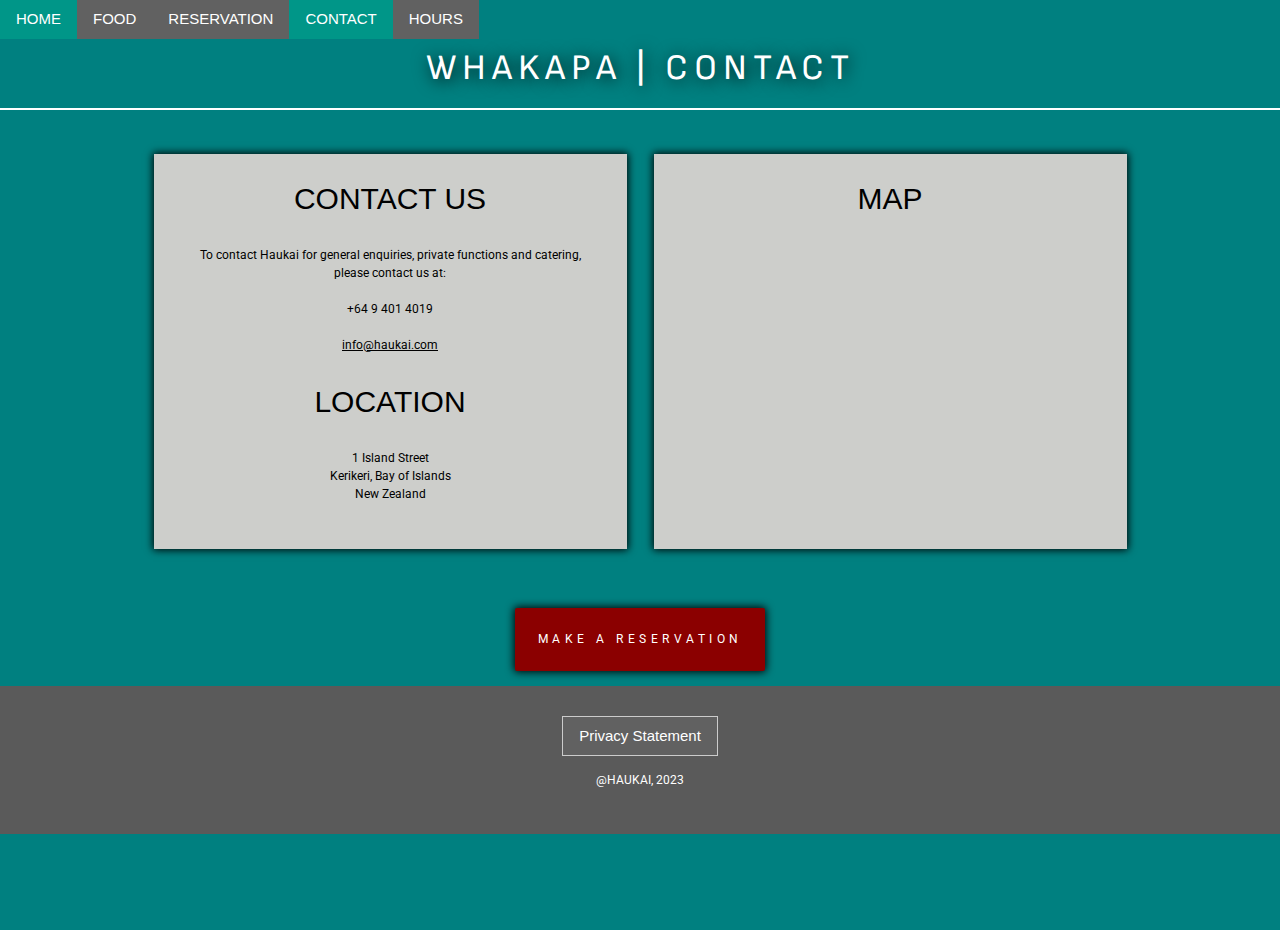
<file: web/contact.html>
<!DOCTYPE html>
<html lang="en">

<head>
    <!-- Google tag (gtag.js) -->
<script async src="https://www.googletagmanager.com/gtag/js?id=G-F41383K4TP"></script>
<script>
  window.dataLayer = window.dataLayer || [];
  function gtag(){dataLayer.push(arguments);}
  gtag('js', new Date());

  gtag('config', 'G-F41383K4TP');
</script>
    <link rel="stylesheet" href="/web/styles.css">
    <meta name="viewport" content="width=device-width, initial-scale=1.0">
    <meta charset="utf-8">
    <!-- Page title -->
    <title>HAUKAI - Contacts </title>
    <!-- import W3.css framework-->
    <link rel="stylesheet" href="https://www.w3schools.com/w3css/4/w3.css">
    <!-- Google font import-->
    <link rel="preconnect" href="https://fonts.googleapis.com">
    <link rel="preconnect" href="https://fonts.gstatic.com" crossorigin>
    <link href="https://fonts.googleapis.com/css2?family=Roboto&family=Sofia+Sans&display=swap" rel="stylesheet">
</head>

<body>

    <!-- Desktop navigation bar-->
        <div class="w3-top w3-bar">
            <a href="/web/index.html" class="w3-bar-item w3-dark-grey w3-button w3-hover-teal w3-hide-small"> HOME </a>
            <a href="/web/menu.html" class="w3-bar-item w3-dark-grey w3-button w3-hover-teal w3-hide-small"> FOOD </a>
            <a href="/web/reservations.html" class="w3-bar-item w3-dark-grey  w3-button w3-hover-teal w3-hide-small">RESERVATION</a>
            <!--active page -->
            <div class="w3-teal  w3-bar-item w3-button  w3-hover-teal"> CONTACT </div>
            <a href="/web/hours.html" class="w3-bar-item w3-dark-grey w3-button w3-hover-teal w3-hide-small"> HOURS </a>
            <a href="javascript:void(0)" class="w3-bar-item w3-dark-grey w3-button w3-right w3-hide-large w3-hide-medium" onclick="myFunction()">MENU &#9776;</a>

        </div>

        <!-- hamburger menu for small screens-->
        <div id="nav_small" class="w3-top w3-bar-block w3-dark-grey w3-dark-grey w3-hide w3-hide-large w3-hide-medium">
            <a href="/web/index.html" class="w3-bar-item w3-button w3-hover-teal"> HOME </a>
            <a href="/web/menu.html" class="w3-bar-item w3-button w3-hover-teal"> FOOD </a>
            <a href="/web/reservations.html" class="w3-bar-item w3-button w3-hover-teal">RESERVATION</a>
            <a href="/web/hours.html" class="w3-bar-item w3-button w3-hover-teal"> HOURS </a>
        </div>

        <!-- to collapse navigation bar on small screens-->
        <script>
            function myFunction() {
                var x = document.getElementById("nav_small");
                if (x.className.indexOf("w3-show") == -1) {
                    x.className += " w3-show";
                } else {
                    x.className = x.className.replace(" w3-show", "fccc");
                }
            }
        </script>
    
    <header>
        <h1 aria-level="1" class="border_bottom">WHAKAPA | CONTACT</h1>
    </header>

    <!--main content-->
       <div class="grid-row-2col">
            <!-- CONTACT -->
            <div class="col">
                <div class=" card shadow w3-hover-white ">
                    <div style="vertical-align: top;">
                        <h2 aria-level="2">CONTACT US</h2>
                        <p>To contact Haukai for general enquiries, private functions and catering,
                            <br> please contact us at:
                            <br><br>+64 9 401 4019<br>  <br>
                            <a href="mailto:info@thehaukai.com">info@haukai.com</a>
                        </p>
                        <div id="address">
                            <h2 aria-level="2">LOCATION</h2>
                            <p>1 Island Street <br> Kerikeri, Bay of Islands <br> New Zealand</p>
                     
                    </div>
                </div>
            </div>
        </div>
            <!-- google maps-->
            <div class="col">
                <div class="card shadow w3-hover-white ">
                    <div style="vertical-align: top;">
                        <div class="videoWrapper">
                    <div id="map">
                        <h2 aria-level="2"> MAP</h2>
                        <iframe src="https://www.google.com/maps/embed?pb=!1m18!1m12!1m3!1d1629.5477006120852!2d173.94867455642733!3d-35.22899509835623!2m3!1f0!2f0!3f0!3m2!1i1024!2i768!4f13.1!3m3!1m2!1s0x6d0bb76f05800a6d%3A0x912328fde4819391!2sHaukai%20Restaurant!5e0!3m2!1sen!2snz!4v1676258802609!5m2!1sen!2snz" 
                        width="400" height="300" style="border:0;" allowfullscreen=" " title="Location map"></iframe>  
                    </div>
                    </div>
                    </div>
            </div>
        </div>
</div>
        <!-- reservation button -->
        <div class="w3-center">
            <p><a href="/web/reservations.html" class="w3-button w3-hover-#CDCECB" id="reservation_button">MAKE A RESERVATION</a> </p>
        </div>

        <footer>
        <div class="w3-container w3-center">
            <button onclick="document.getElementById('id01').style.display='block'" class="w3-button w3-border w3-dark-grey w3-hover-#CDCECB">Privacy Statement</button> 
            <div id="id01" class="w3-modal">
                <div class="w3-modal-content w3-animate-opacity">
                    <div class="w3-container w3-black">
                        <span onclick="document.getElementById('id01').style.display='none'" class="w3-button w3-display-topright">&times;</span>
                        <h2 aria-level="2">Privacy Statement</h2>
                    </div>
                    <div class="w3-container">
                        <p class="modal">
                            <br> We collect personal information from you, including information about your:<br>
                            <span class="emphasized">- name<br>
                                - contact information<br>
                                - location<br></span>
                            We collect your personal information in order to to secure booking made via our web application and
                            collect your location to make sure Google directions are correct. <br>
                            Providing some information is optional. If you choose not to enter personal informaition, we'll not be able to make a reservation in the Haukai restaurant.<br>
                            If you choose not to enter location information we'll be unable to provide accurate direction to the restaurant.
                            <br> We keep your information safe by storing it in encrypting files and only allowing our administration staff to access it .

                            <br>We keep your information for 1 day after the reservation has taken place at which point we securely destroy it by erasing digits.
                            <br>You have the right to ask for a copy of any personal information we hold about you, and to ask for it to be corrected if you think it is wrong.
                            <br>If you’d like to ask for a copy of your information, or to have it corrected, please contact us at <span class="bolded"> info@haukai.co.nz, or (09) 401-4019, or 1 Island Street Kerikeri, Bay of Islands.</span> <br><br>
                        </p>
                        <!--close-->
                        <button onclick="document.getElementById('id01').style.display='none'" type="button" class="w3-button w3-black ">Close</button>
                        <br><br>
                    </div>
                </div>
                <script>
                    // to get and close when clicking anyway outside of modal
                    var modal = document.getElementById('id01');
                    window.onclick = function(event) {
                        if (event.target == modal) {
                            modal.style.display = "none";
                        }
                    }
                </script>
            </div>
            <!-- Copyright-->
            <div>
                <p class="w3-text-white"> @HAUKAI, 2023 <br> </p>
            </div>
        </div>
    </footer>
</body>
</html>
</file>
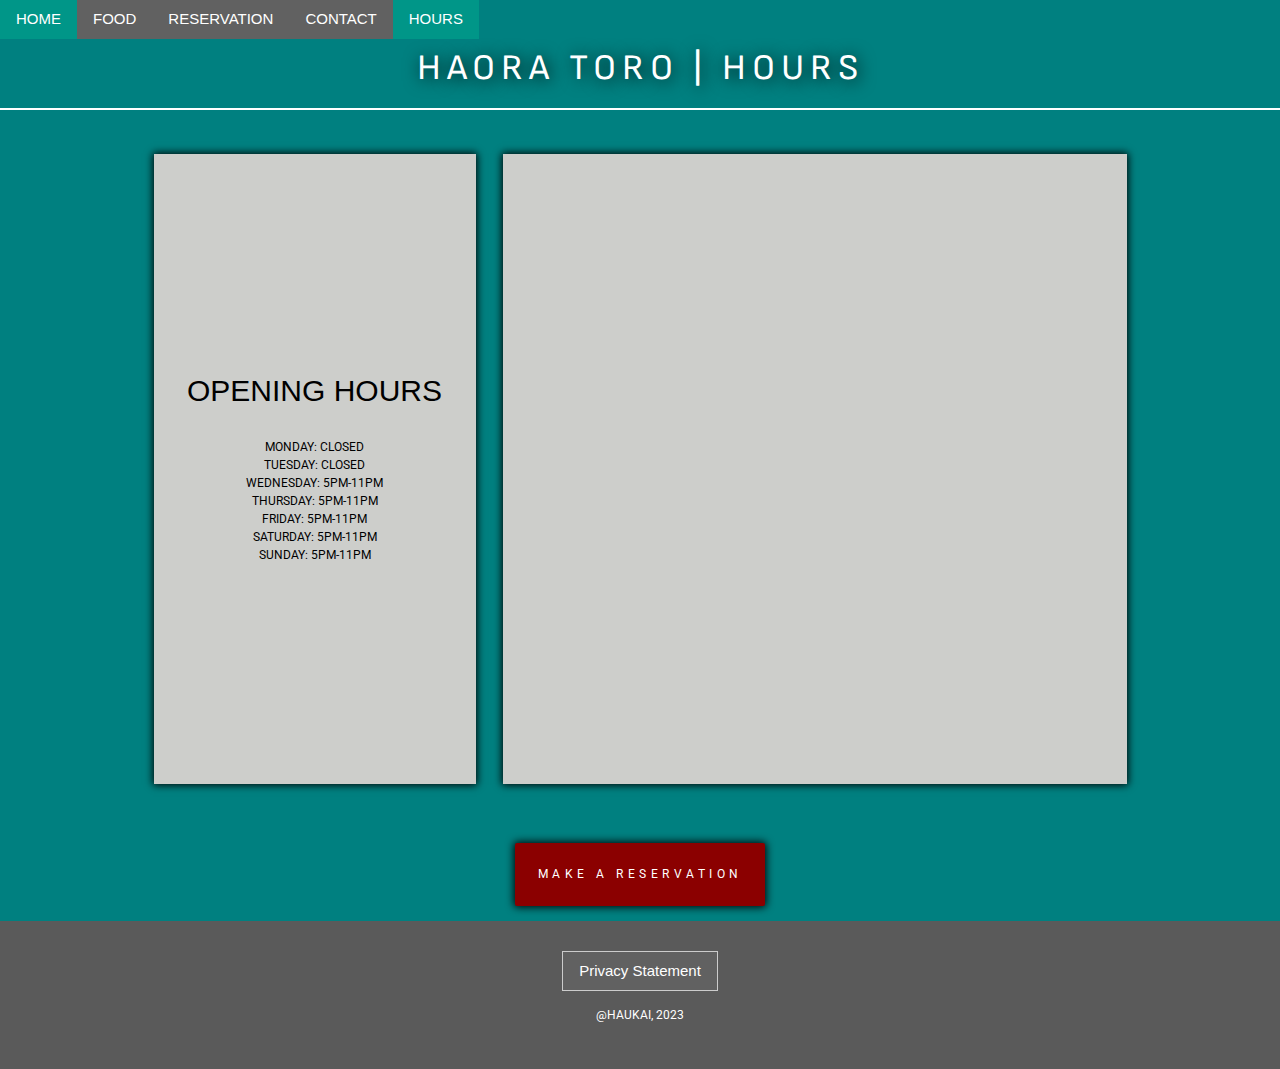
<file: web/hours.html>
<!DOCTYPE html>
<html lang="en">

<head>
    <!-- Google tag (gtag.js) -->
<script async src="https://www.googletagmanager.com/gtag/js?id=G-F41383K4TP"></script>
<script>
  window.dataLayer = window.dataLayer || [];
  function gtag(){dataLayer.push(arguments);}
  gtag('js', new Date());

  gtag('config', 'G-F41383K4TP');
</script>
    <link rel="stylesheet" href="/web/styles.css">
    <meta charset="utf-8">
    <meta name="viewport" content="width=device-width, initial-scale=1.0">
    <!-- Page title -->
    <title>HAUKAI - HOURS </title>
    <!-- import W3.css framework-->
    <link rel="stylesheet" href="https://www.w3schools.com/w3css/4/w3.css">
    <!-- google font import-->
    <link rel="preconnect" href="https://fonts.googleapis.com">
    <link rel="preconnect" href="https://fonts.gstatic.com" crossorigin>
    <link href="https://fonts.googleapis.com/css2?family=Roboto&family=Sofia+Sans&display=swap" rel="stylesheet">

   
</head>

<body>
    <!--Desktop navigation bar-->
        <div class="w3-top w3-bar">
            <a href="/web/index.html" class="w3-bar-item w3-dark-grey w3-button w3-hover-teal w3-hide-small"> HOME </a>
            <a href="/web/menu.html" class="w3-bar-item w3-dark-grey w3-button w3-hover-teal w3-hide-small"> FOOD </a>
            <a href="/web/reservations.html" class="w3-bar-item w3-dark-grey  w3-button w3-hover-teal w3-hide-small">RESERVATION</a>
            <a href="/web/contact.html" class="w3-bar-item w3-dark-grey w3-button w3-hover-teal w3-hide-small"> CONTACT </a>
            <!-- active page -->
            <div class="w3-teal  w3-bar-item w3-button  w3-hover-teal"> HOURS </div>
            <a href="javascript:void(0)" class="w3-bar-item w3-dark-grey w3-button w3-right w3-hide-large w3-hide-medium" onclick="myFunction()">MENU &#9776;</a>

        </div>

        <!-- hamburger menu for small screens-->
        <div id="nav_small" class="w3-top w3-bar-block w3-dark-grey w3-dark-grey w3-hide w3-hide-large w3-hide-medium">
            <a href="/web/index.html" class="w3-bar-item w3-button w3-hover-teal"> HOME </a>
            <a href="/web/menu.html" class="w3-bar-item w3-button w3-hover-teal"> FOOD </a>
            <a href="/web/reservations.html" class="w3-bar-item w3-button w3-hover-teal">RESERVATION</a>
            <a href="/web/contact.html" class="w3-bar-item w3-button w3-hover-teal"> CONTACTS </a>
        </div>

        <!-- to collapse navigation bar on small screens-->
        <script>
            function myFunction() {
                var x = document.getElementById("nav_small");
                if (x.className.indexOf("w3-show") == -1) {
                    x.className += " w3-show";
                } else {
                    x.className = x.className.replace(" w3-show", "fccc");
                }
            }
        </script>

    <header>
        <h1 aria-level="1" class="border_bottom">HAORA TORO | HOURS</h1>
    </header>

    <!--main content-->
        <div class="grid-row-2col">
            <!-- Opening hours -->
            <div class="col">
                <div class="  card shadow w3-hover-white upper_case ">
                    <div>
                        <h2 aria-level="2"> Opening hours</h2>
                        <p>
                            Monday: Closed<br>
                            Tuesday: Closed<br>
                            Wednesday: 5pm-11pm<br>
                            Thursday: 5pm-11pm<br>
                            Friday: 5pm-11pm<br>
                            Saturday: 5pm-11pm<br>
                            Sunday: 5pm-11pm<br>
                        </p>
                    </div>
                </div>
            </div>

            <!-- google calendar -->
            <div class="col">
                <div class=" card shadow w3-hover-white ">
                    <iframe src="https://calendar.google.com/calendar/embed?src=en.new_zealand%23holiday%40group.v.calendar.google.com&ctz=Pacific%2FAuckland" 
                        style="border: 0" width="600" height="600" Title="Google Calendar"></iframe>
                     </div>
            </div>
        </div>


        <!--reservation button-->
        <div class="w3-display w3-center">
            <p><a  href="/web/reservations.html" class="w3-button w3-hover-#CDCECB" id="reservation_button">MAKE A RESERVATION</a> </p>
        </div>

    <footer>
        <div class="w3-container w3-center">
            <button onclick="document.getElementById('id01').style.display='block'" class="w3-button w3-border w3-dark-grey w3-hover-#CDCECB">Privacy Statement</button>
            <div id="id01" class="w3-modal">
                <div class="w3-modal-content w3-animate-opacity">
                    <!--privacy statement-->
                    <div class="w3-container w3-black">
                        <span onclick="document.getElementById('id01').style.display='none'" class="w3-button w3-display-topright">&times;</span>
                        <h2 aria-level="2">Privacy Statement</h2>
                    </div>
                    <div class="w3-container">
                        <p class="modal">
                            <br> We collect personal information from you, including information about your:<br>
                            <span class="emphasized">- name<br>
                                - contact information<br>
                                - location<br></span>
                            We collect your personal information in order to to secure booking made via our web application and
                            collect your location to make sure Google directions are correct. <br>
                            Providing some information is optional. If you choose not to enter personal informaition, we'll not be able to make a reservation in the Haukai restaurant.<br>
                            If you choose not to enter location information we'll be unable to provide accurate direction to the restaurant.
                            <br> We keep your information safe by storing it in encrypting files and only allowing our administration staff to access it .

                            <br>We keep your information for 1 day after the reservation has taken place at which point we securely destroy it by erasing digits.
                            <br>You have the right to ask for a copy of any personal information we hold about you, and to ask for it to be corrected if you think it is wrong.
                            <br>If you’d like to ask for a copy of your information, or to have it corrected, please contact us at <span class="bolded"> info@haukai.co.nz, or (09) 401-4019, or 1 Island Street Kerikeri, Bay of Islands.</span> <br><br>
                        </p>
                        <!--close-->
                        <button onclick="document.getElementById('id01').style.display='none'" type="button" class="w3-button w3-black ">Close</button>
                        <br><br>
                    </div>
                </div>
                <script>
                    // to get and close when clicking anyway outside of modal
                    var modal = document.getElementById('id01');
                    window.onclick = function(event) {
                        if (event.target == modal) {
                            modal.style.display = "none";
                        }
                    }
                </script>
            </div>
            <!--Copyright-->
            <div>
                <p class="w3-text-white"> @HAUKAI, 2023 <br> </p>
            </div>
        </div>
    </footer>
</body></html>
</file>
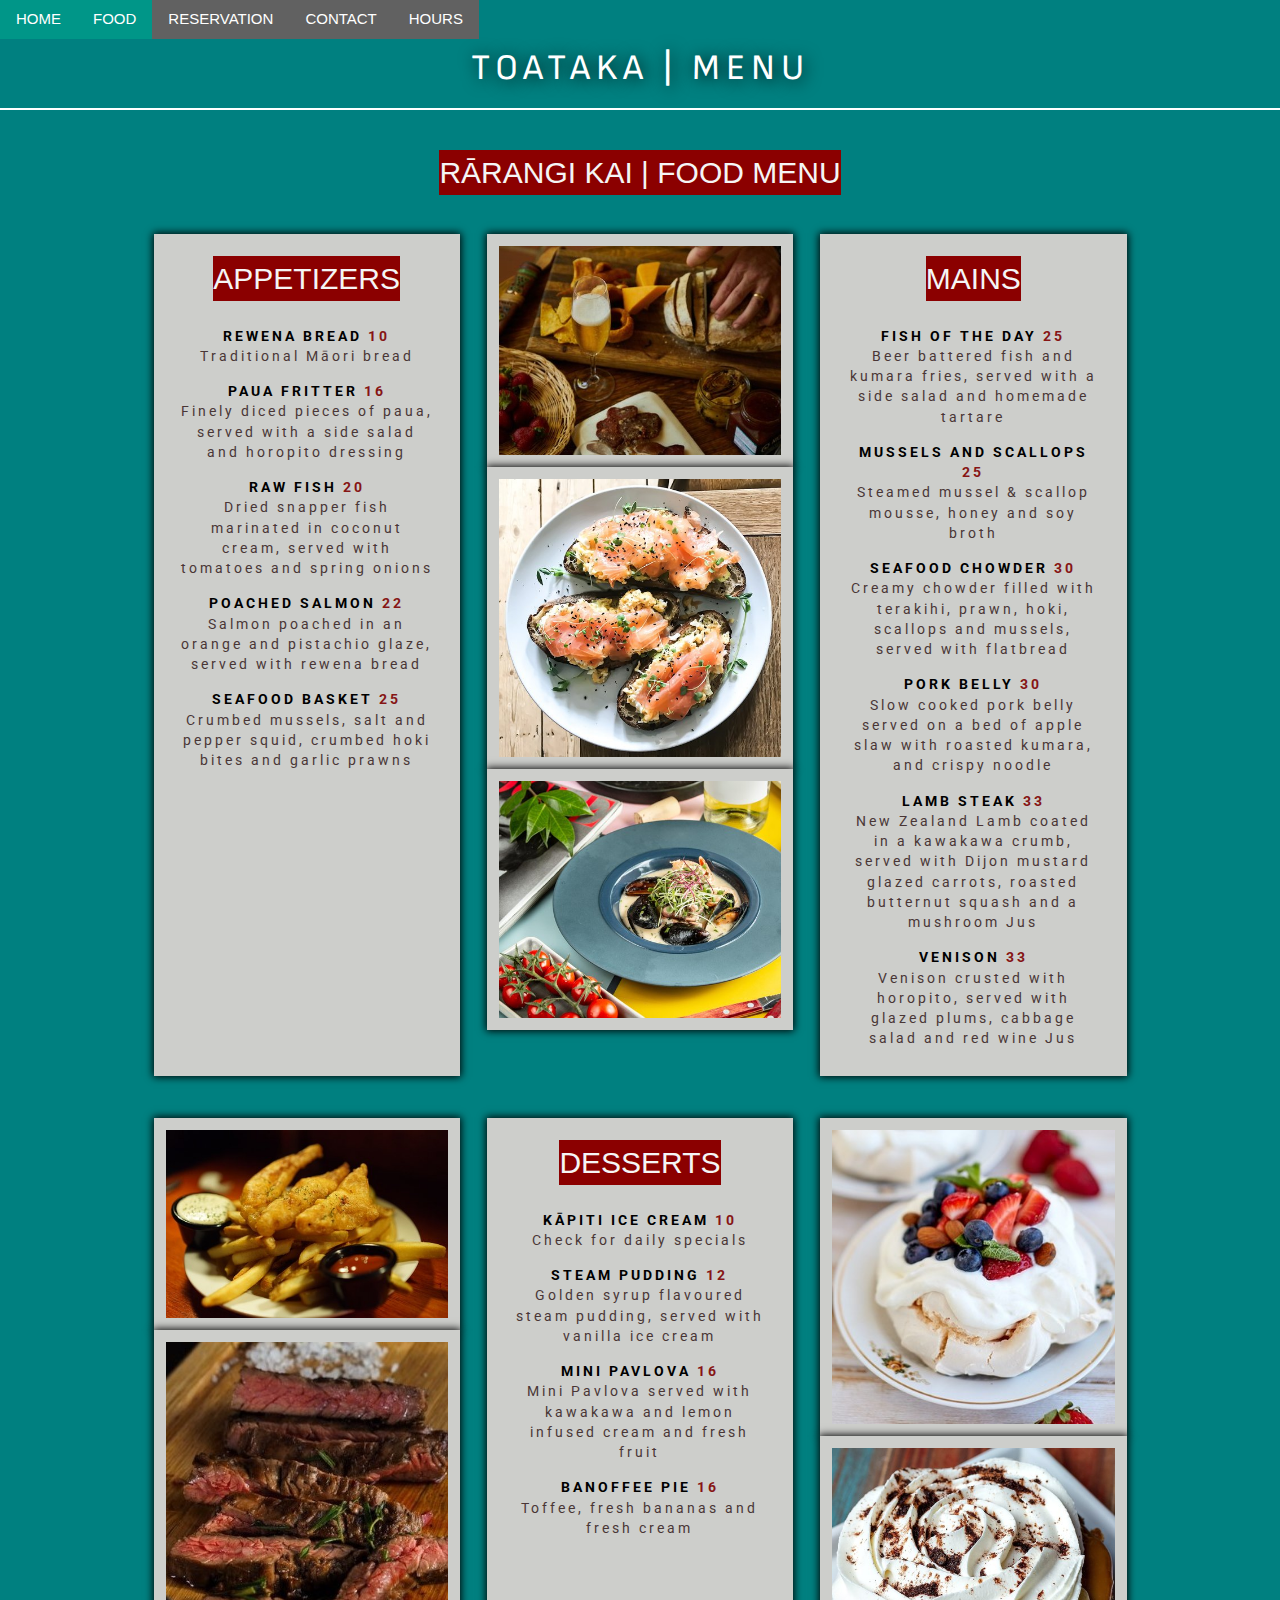
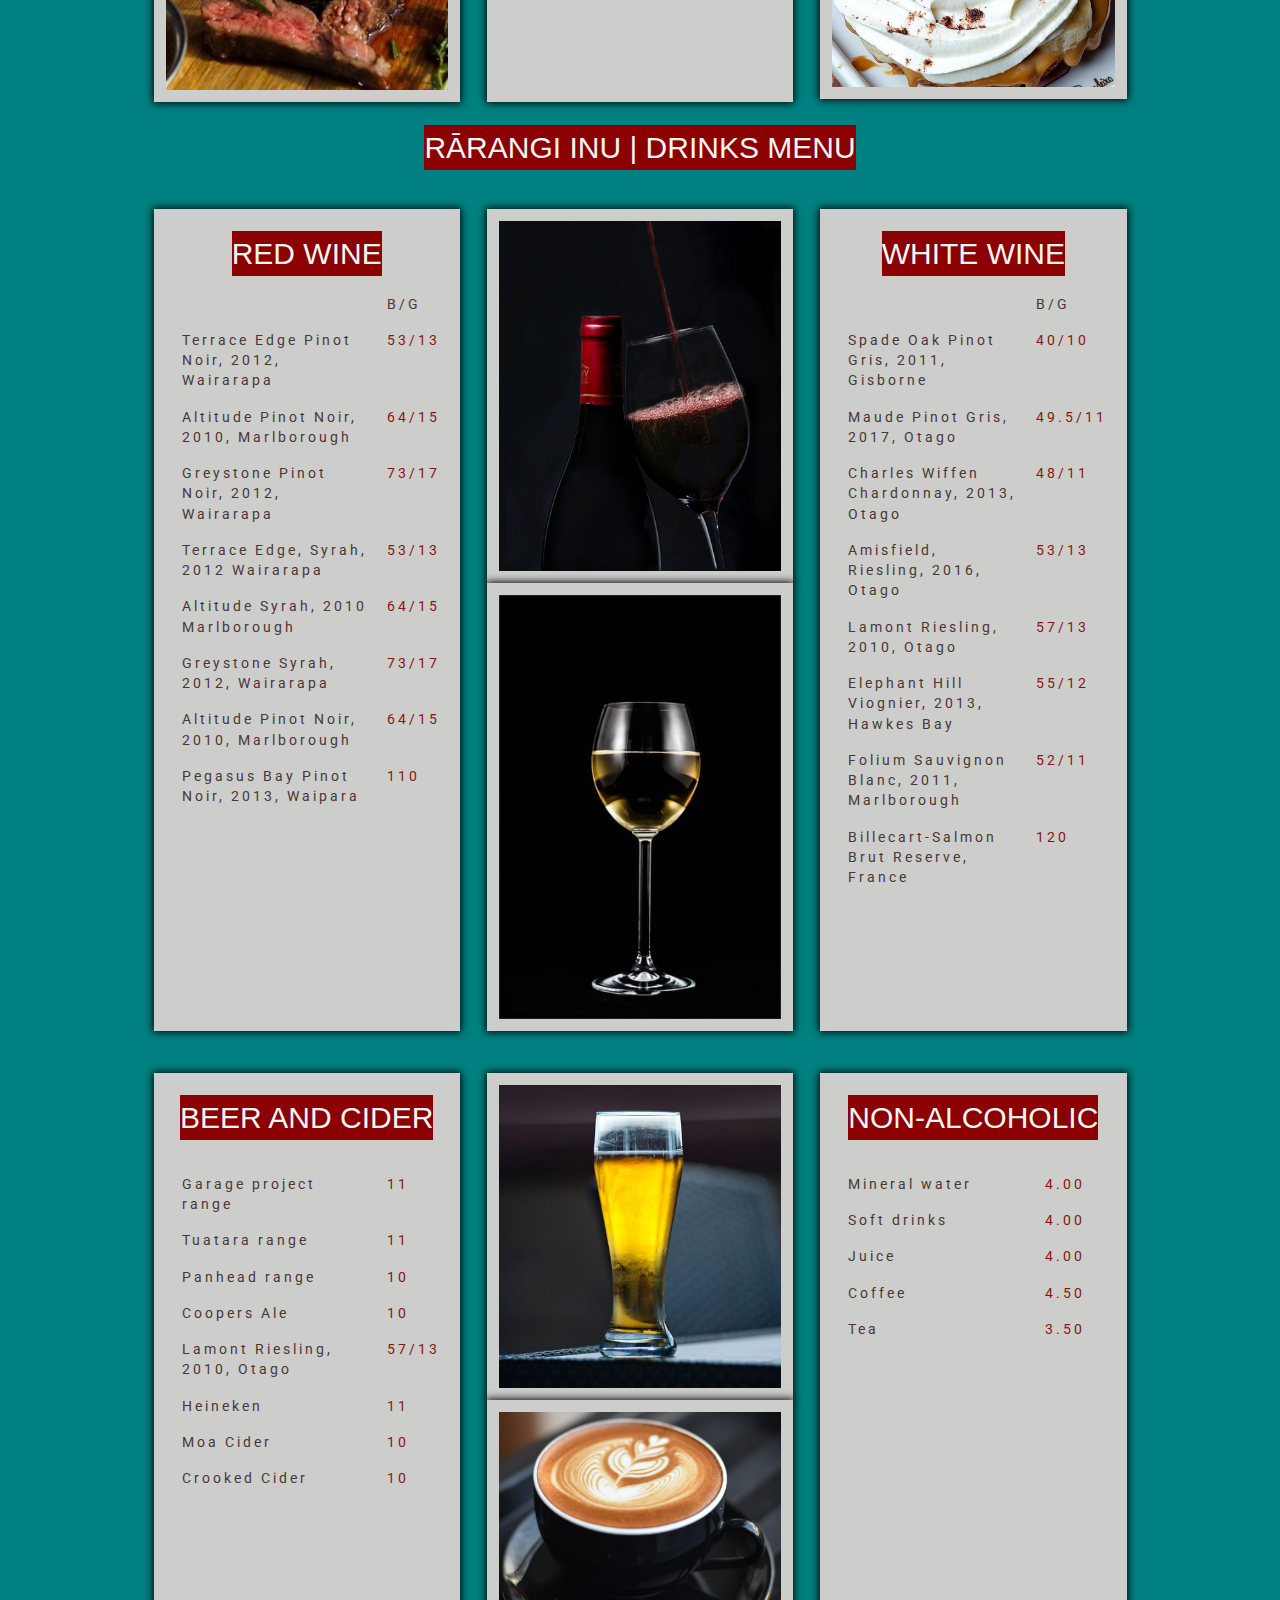
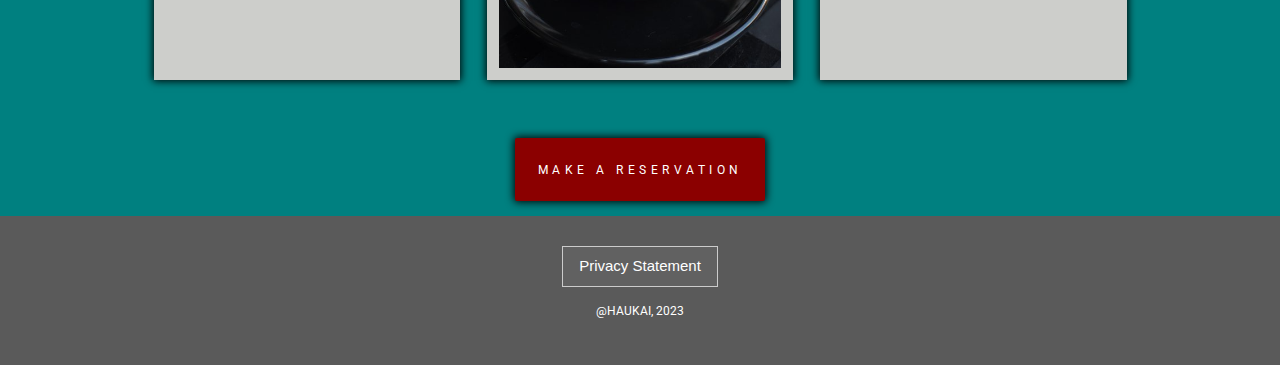
<file: web/menu.html>
<!DOCTYPE html>
<html lang="en">

<head>
    <!-- Google tag (gtag.js) -->
<script async src="https://www.googletagmanager.com/gtag/js?id=G-F41383K4TP"></script>
<script>
  window.dataLayer = window.dataLayer || [];
  function gtag(){dataLayer.push(arguments);}
  gtag('js', new Date());

  gtag('config', 'G-F41383K4TP');
</script>
    <link rel="stylesheet" href="/web/styles.css">
    <meta charset="utf-8">
    <meta name="viewport" content="width=device-width, initial-scale=1.0">
    <!-- Page title -->
    <title>HAUKAI - OUR MENU </title>
    <!-- import W3.css framework-->
    <link rel="stylesheet" href="https://www.w3schools.com/w3css/4/w3.css">
    <!-- google font import-->
    <link rel="preconnect" href="https://fonts.googleapis.com">
    <link rel="preconnect" href="https://fonts.gstatic.com" crossorigin>
    <link href="https://fonts.googleapis.com/css2?family=Roboto&family=Sofia+Sans&display=swap" rel="stylesheet">


</head>

<body>
    <!-- Desktop navigation bar-->
    <div class="w3-top w3-bar">
            <a href="/web/index.html" class="w3-bar-item w3-dark-grey w3-button w3-hover-teal w3-hide-small"> HOME </a>
            <!--active page -->
            <div class="w3-teal  w3-bar-item w3-button  w3-hover-teal"> FOOD </div>
            <a href="/web/reservations.html" class="w3-bar-item w3-dark-grey  w3-button w3-hover-teal w3-hide-small"> RESERVATION</a>
            <a href="/web/contact.html" class="w3-bar-item w3-dark-grey w3-button w3-hover-teal w3-hide-small"> CONTACT </a>
            <a href="/web/hours.html" class="w3-bar-item w3-dark-grey w3-button w3-hover-teal w3-hide-small"> HOURS </a>
            <a href="javascript:void(0)" class="w3-bar-item w3-dark-grey w3-button w3-right w3-hide-large w3-hide-medium" onclick="myFunction()">MENU &#9776;</a>

        </div>

        <!-- hamburger menu for small screens-->
            <div id="nav_small" class="w3-top w3-bar-block w3-dark-grey w3-dark-grey w3-hide w3-hide-large w3-hide-medium">
            <a href="/web/index.html" class="w3-bar-item w3-button w3-hover-teal"> HOME </a>
            <a href="/web/reservations.html" class="w3-bar-item w3-button w3-hover-teal">RESERVATION</a>
            <a href="/web/contact.html" class="w3-bar-item w3-button w3-hover-teal"> CONTACT </a>
            <a href="/web/hours.html" class="w3-bar-item w3-button w3-hover-teal"> HOURS </a>
            
        </div>
        <!-- to collapse navigation bar on small screens-->
        <script>
            function myFunction() {
                var x = document.getElementById("nav_small");
                if (x.className.indexOf("w3-show") == -1) {
                    x.className += " w3-show";
                } else {
                    x.className = x.className.replace(" w3-show", "fccc");
                }
            }
        </script>

    <!-- Header without image-->
    <header>
        <h1 aria-level="1" class="border_bottom">TOATAKA | MENU</h1>
    </header>

    <!-- main content-->
        <div class="w3-center">

            <h2 aria-level="2" class="menu_category">RĀRANGI KAI | FOOD MENU </h2>

            <div class="grid-row-3col">
                <!-- Appetizer section -->
                <div class="col">
                    <div class=" card shadow w3-hover-white ">
                        <div style="vertical-align: top;">
                            <h2 aria-level="2" class="menu_category"> APPETIZERS</h2>
                            <div class="menu_item">
                                <p class="item">REWENA BREAD <span>10</span> </p>
                                <p class="description">Traditional Māori bread</p>
                            </div>
                            <div class="menu_item">
                                <p class="item">PAUA FRITTER <span>16</span> </p>
                                <p class="description">Finely diced pieces of paua, served with a side salad and horopito dressing</p>
                            </div>
                            <div class="menu_item">
                                <p class="item">RAW FISH <span>20</span> </p>
                                <p class="description">Dried snapper fish marinated in coconut cream, served with tomatoes and spring onions</p>
                            </div>
                            <div class="menu_item">
                                <p class="item">POACHED SALMON <span>22</span> </p>
                                <p class="description">Salmon poached in an orange and pistachio glaze, served with rewena bread</p>
                            </div>
                            <div class="menu_item">
                                <p class="item">SEAFOOD BASKET <span>25</span> </p>
                                <p class="description">Crumbed mussels, salt and pepper squid, crumbed hoki bites and garlic prawns</p>
                            </div>
                        </div>
                    </div>
                </div>

                <!--food photos -->
                <div class="col w3-hide-small">
                    <div class=" card shadow w3-hover-white upper_case " style="height: auto;">
                        <div style="vertical-align: top;">
                            <div>
                                <img src="/web/images/appetizersa.jpg" alt="Bread, fritters, wine and cheese" style="width: 100%;">
                            </div>
                        </div>
                    </div>
                    <div class=" card shadow w3-hover-white upper_case " style="height: auto;">

                        <img src="/web/images/poachedsalmon.jpg" alt="Poached salmon on bread" style="width: 100%;">
                    </div>
                    <div class=" card shadow w3-hover-white upper_case " style="height: auto;">

                        <img src="/web/images/Seafoodchowder.jpg" alt="Seafood chowder with mussels, shrimps and fish" style="width: 100%;">
                    </div>
                </div>

                <!--Mains section -->
                <div class="col">
                    <div class=" card  shadow w3-hover-white ">
                        <div style="vertical-align: top;">
                            <h2 aria-level="2" class="menu_category"> MAINS</h2>
                            <div class="menu_item">
                                <p class="item">FISH OF THE DAY <span>25</span> </p>
                                <p class="description">Beer battered fish and kumara fries, served with a side salad and homemade tartare</p>
                            </div>
                            <div class="menu_item">
                                <p class="item">MUSSELS AND SCALLOPS <span>25</span> </p>
                                <p class="description">Steamed mussel & scallop mousse, honey and soy broth</p>
                            </div>
                            <div class="menu_item">
                                <p class="item">SEAFOOD CHOWDER <span>30</span> </p>
                                <p class="description">Creamy chowder filled with terakihi, prawn, hoki, scallops and mussels, served with flatbread</p>
                            </div>
                            <div class="menu_item">
                                <p class="item">PORK BELLY <span>30</span> </p>
                                <p class="description">Slow cooked pork belly served on a bed of apple slaw with roasted kumara, and crispy noodle</p>
                            </div>
                            <div class="menu_item">
                                <p class="item">LAMB STEAK <span>33</span> </p>
                                <p class="description">New Zealand Lamb coated in a kawakawa crumb, served with Dijon mustard glazed carrots, roasted butternut
                                    squash and a mushroom Jus</p>
                            </div>
                            <div class="menu_item">
                                <p class="item">VENISON <span>33</span> </p>
                                <p class="description">Venison crusted with horopito, served with glazed plums, cabbage salad and red wine Jus</p>
                            </div>
                        </div>
                    </div>
                </div>
            </div>

            <div class="grid-row-3col">
                <!-- Food photos -->
                <div class="col w3-hide-small">
                    <div class=" card shadow w3-hover-white upper_case " style="height: auto;">
                        <div style="vertical-align: top;">
                            <div>
                                <img src="/web/images/fishchips.jpg" alt="Fish and chips" style="width: 100%;">
                            </div>
                        </div>
                    </div>
                    <div class=" card shadow w3-hover-white upper_case " style="height: auto;">

                        <img src="/web/images/slicedlamb.jpg" alt="sliced lamb on wooden board" style="width: 100%;">
                    </div>
                </div>

                <!-- Dessert section -->
                <div class="col">
                    <div class=" card  shadow w3-hover-white ">
                        <div style="vertical-align: top;">
                            <h2 aria-level="2" class="menu_category"> DESSERTS</h2>
                            <div class="menu_item">
                                <p class="item">KĀPITI ICE CREAM <span>10</span> </p>
                                <p class="description">Check for daily specials</p>
                            </div>
                            <div class="menu_item">
                                <p class="item">STEAM PUDDING <span>12</span> </p>
                                <p class="description">Golden syrup flavoured steam pudding, served with vanilla ice cream</p>
                            </div>
                            <div class="menu_item">
                                <p class="item">MINI PAVLOVA <span>16</span> </p>
                                <p class="description">Mini Pavlova served with kawakawa and lemon infused cream and fresh fruit</p>
                            </div>
                            <div class="menu_item">
                                <p class="item">BANOFFEE PIE <span>16</span> </p>
                                <p class="description">Toffee, fresh bananas and fresh cream</p>
                            </div>
                        </div>
                    </div>
                </div>

                <!-- Dessert photos -->
                <div class="col w3-hide-small">
                    <div class=" card shadow w3-hover-white upper_case " style="height: auto;">
                        <div style="vertical-align: top;">
                            <div>
                                <img src="/web/images/pavlova.jpg" alt="Mini pavlova with berries" style="width: 100%;">
                            </div>
                        </div>
                    </div>
                    <div class=" card shadow w3-hover-white upper_case " style="height: auto;">

                        <img src="/web/images/banoffee.jpg" alt="Banoffee pie with toffee, bananas and cream" style="width: 100%;">
                    </div>
                </div>

            </div>
        </div>
        
        <div class="w3-center">

            <h2 aria-level="2" class="menu_category">RĀRANGI INU | DRINKS MENU </h2>

            <div class="grid-row-3col">
                <!-- Drinks section -->
                <div class="col">
                    <div class=" card  shadow w3-hover-white ">
                        <div style="vertical-align: top;">
                            <h2 aria-level="2" class="menu_category"> RED WINE</h2>

                            <table class="w3-table" aria-label="Red Wine Menu"> 
                                <tr>
                                    <th></th>
                                    <th ><p class="wine">B/G</p></th>
  
                                </tr>
                                <tr>
                                    <td>
                                        <p class="wine">Terrace Edge Pinot Noir, 2012, Wairarapa</p>
                                    </td>
                                    <td>
                                        <p class="wine_price">53/13</p>
                                    </td>
                                </tr>
                                <tr>
                                    <td>
                                        <p class="wine">Altitude Pinot Noir, 2010, Marlborough</p>
                                    </td>
                                    <td>
                                        <p class="wine_price">64/15</p>
                                    </td>
                                </tr>
                                <tr>
                                    <td>
                                        <p class="wine">Greystone Pinot Noir, 2012, Wairarapa</p>
                                    </td>
                                    <td>
                                        <p class="wine_price">73/17</p>
                                    </td>
                                </tr>
                                <tr>
                                    <td>
                                        <p class="wine">Terrace Edge, Syrah, 2012 Wairarapa</p>
                                    </td>
                                    <td>
                                        <p class="wine_price">53/13</p>
                                    </td>
                                </tr>
                                <tr>
                                    <td>
                                        <p class="wine">Altitude Syrah, 2010 Marlborough</p>
                                    </td>
                                    <td>
                                        <p class="wine_price">64/15</p>
                                    </td>
                                </tr>
                                <tr>
                                    <td>
                                        <p class="wine">Greystone Syrah, 2012, Wairarapa</p>
                                    </td>
                                    <td>
                                        <p class="wine_price">73/17</p>
                                    </td>
                                </tr>
                                <tr>
                                    <td>
                                        <p class="wine">Altitude Pinot Noir, 2010, Marlborough</p>
                                    </td>
                                    <td>
                                        <p class="wine_price">64/15</p>
                                    </td>
                                </tr>
                                <tr>
                                    <td>
                                        <p class="wine">Pegasus Bay Pinot Noir, 2013, Waipara</p>
                                    </td>
                                    <td>
                                        <p class="wine_price">110</p>
                                    </td>
                                </tr>
                            </table>
                        </div>
                    </div>
                </div>

                <!--drink photos-->
                <div class="col w3-hide-small">
                    <div class=" card shadow w3-hover-white upper_case " style="height: auto;">
                        <div style="vertical-align: top;">
                            <div>

                                <img src="/web/images/redwinea.jpg" alt="glass with red wine and bottle of red wines" style="width: 100%;">
                            </div>
                        </div>
                    </div>
                    <div class=" card shadow w3-hover-white upper_case " style="height: auto;">
                        <img src="/web/images/whitewinea.jpg" alt="glass of white wine" style="width: 100%;">
                    </div>
                </div>


                <div class="col">
                    <div class=" card  shadow w3-hover-white ">
                        <div style="vertical-align: top;">
                            <h2 aria-level="2" class="menu_category"> WHITE WINE</h2>

                            <table class="w3-table" aria-label="White Wine Menu">
                                <tr>
                                    <th></th>
                                    <th ><p class="wine">B/G</p></th>
                                </tr>
                                <tr>
                                    <td>
                                        <p class="wine">Spade Oak Pinot Gris, 2011, Gisborne</p>
                                    </td>
                                    <td>
                                        <p class="wine_price">40/10</p>
                                    </td>
                                </tr>
                                <tr>
                                    <td>
                                        <p class="wine">Maude Pinot Gris, 2017, Otago</p>
                                    </td>
                                    <td>
                                        <p class="wine_price">49.5/11</p>
                                    </td>
                                </tr>
                                <tr>
                                    <td>
                                        <p class="wine">Charles Wiffen Chardonnay, 2013, Otago</p>
                                    </td>
                                    <td>
                                        <p class="wine_price">48/11</p>
                                    </td>
                                </tr>
                                <tr>
                                    <td>
                                        <p class="wine">Amisfield, Riesling, 2016, Otago</p>
                                    </td>
                                    <td>
                                        <p class="wine_price">53/13</p>
                                    </td>
                                </tr>
                                <tr>
                                    <td>
                                        <p class="wine">Lamont Riesling, 2010, Otago</p>
                                    </td>
                                    <td>
                                        <p class="wine_price">57/13</p>
                                    </td>
                                </tr>
                                <tr>
                                    <td>
                                        <p class="wine">Elephant Hill Viognier, 2013, Hawkes Bay</p>
                                    </td>
                                    <td>
                                        <p class="wine_price">55/12</p>
                                    </td>
                                </tr>
                                <tr>
                                    <td>
                                        <p class="wine">Folium Sauvignon Blanc, 2011, Marlborough</p>
                                    </td>
                                    <td>
                                        <p class="wine_price">52/11</p>
                                    </td>
                                </tr>
                                <tr>
                                    <td>
                                        <p class="wine">Billecart-Salmon Brut Reserve, France</p>
                                    </td>
                                    <td>
                                        <p class="wine_price">120</p>
                                    </td>
                                </tr>
                            </table>
                        </div>
                    </div>
                </div>
            </div>

            <div class="grid-row-3col">
                <!--Drinks sections -->
                <div class="col">
                    <div class=" card  shadow w3-hover-white ">
                        <div style="vertical-align: top;">
                            <h2 aria-level="2" class="menu_category"> BEER AND CIDER</h2>

                            <table class="w3-table" aria-label="Beer and Cider Menu">
                                <tr>
                                    <th></th>
                                    </tr>
                                    <td>
                                        <p class="wine">Garage project range </p>
                                    </td>
                                    <td>
                                        <p class="wine_price">11</p>
                                    </td>
                                </tr>
                                <tr>
                                    <td>
                                        <p class="wine">Tuatara range</p>
                                    </td>
                                    <td>
                                        <p class="wine_price">11</p>
                                    </td>
                                </tr>
                                <tr>
                                    <td>
                                        <p class="wine">Panhead range</p>
                                    </td>
                                    <td>
                                        <p class="wine_price">10</p>
                                    </td>
                                </tr>
                                <tr>
                                    <td>
                                        <p class="wine">Coopers Ale</p>
                                    </td>
                                    <td>
                                        <p class="wine_price">10</p>
                                    </td>
                                </tr>
                                <tr>
                                    <td>
                                        <p class="wine">Lamont Riesling, 2010, Otago</p>
                                    </td>
                                    <td>
                                        <p class="wine_price">57/13</p>
                                    </td>
                                </tr>
                                <tr>
                                    <td>
                                        <p class="wine">Heineken</p>
                                    </td>
                                    <td>
                                        <p class="wine_price">11</p>
                                    </td>
                                </tr>
                                <tr>
                                    <td>
                                        <p class="wine">Moa Cider</p>
                                    </td>
                                    <td>
                                        <p class="wine_price">10</p>
                                    </td>
                                </tr>
                                <tr>
                                    <td>
                                        <p class="wine">Crooked Cider</p>
                                    </td>
                                    <td>
                                        <p class="wine_price">10</p>
                                    </td>
                                </tr>
                            </table>
                        </div>
                    </div>
                </div>
                <!-- Drink photos-->
                <div class="col w3-hide-small">
                    <div class=" card shadow w3-hover-white upper_case " style="height: auto;">
                        <div style="vertical-align: top;">
                            <div>

                                <img src="/web/images/aGlassbeer.jpg" alt="glass of beer" style="width: 100%;">
                            </div>
                        </div>
                    </div>
                    <div class=" card shadow w3-hover-white upper_case " style="height: auto;">
                        <img src="/web/images/coffeea.jpg" alt="cappucino cup with foam patterb" style="width: 100%;">
                    </div>
                </div>


                <!--drink sections-->
                <div class="col">
                    <div class=" card  shadow w3-hover-white ">
                        <div style="vertical-align: top;">
                            <h2 aria-level="2" class="menu_category"> NON-ALCOHOLIC</h2>

                            <table class="w3-table" aria-label="Non Alcoholic drink Menu">
                                <tr>
                                <th></th>
                                    </tr>
                                    
                                    <td>
                                        <p class="wine">Mineral water</p>
                                    </td>
                                    <td>
                                        <p class="wine_price">4.00</p>
                                    </td>
                                </tr>
                                <tr>
                                    <td>
                                        <p class="wine">Soft drinks </p>
                                    </td>
                                    <td>
                                        <p class="wine_price">4.00</p>
                                    </td>
                                </tr>
                                <tr>
                                    <td>
                                        <p class="wine">Juice</p>
                                    </td>
                                    <td>
                                        <p class="wine_price">4.00</p>
                                    </td>
                                </tr>
                                <tr>
                                    <td>
                                        <p class="wine">Coffee</p>
                                    </td>
                                    <td>
                                        <p class="wine_price">4.50</p>
                                    </td>
                                </tr>
                                <tr>
                                    <td>
                                        <p class="wine">Tea</p>
                                    </td>
                                    <td>
                                        <p class="wine_price">3.50</p>
                                    </td>
                                </tr>
                            </table>
                        </div>
                    </div>
                </div>
            </div>

            <!-- Reservation button-->
            <div class="w3-center">
                <p><a href="/web/reservations.html" class="w3-button w3-hover-#CDCECB" id="reservation_button">MAKE A RESERVATION</a> </p>
            </div>
        </div>
    

    <footer>
        <div class="w3-container w3-center">
            <button onclick="document.getElementById('id01').style.display='block'" class="w3-button w3-border w3-dark-grey w3-hover-#CDCECB">Privacy Statement</button>
            <div id="id01" class="w3-modal">
                <div class="w3-modal-content w3-animate-opacity">
                   <!--privacy statement-->
                    <div class="w3-container">
                        <span onclick="document.getElementById('id01').style.display='none'" class="w3-button w3-display-topright">&times;</span>
                        <h2 aria-level="2">Privacy Statement</h2>
                    </div>
                    <div class="w3-container">
                        <p class="modal">
                            <br> We collect personal information from you, including information about your:<br>
                            <span class="emphasized">- name<br>
                                - contact information<br>
                                - location<br></span>
                            We collect your personal information in order to to secure booking made via our web application and
                            collect your location to make sure Google directions are correct. <br>
                            Providing some information is optional. If you choose not to enter personal informaition, we'll not be able to make a reservation in the Haukai restaurant.<br>
                            If you choose not to enter location information we'll be unable to provide accurate direction to the restaurant.
                            <br> We keep your information safe by storing it in encrypting files and only allowing our administration staff to access it .
                            <br>We keep your information for 1 day after the reservation has taken place at which point we securely destroy it by erasing digits.
                            <br>You have the right to ask for a copy of any personal information we hold about you, and to ask for it to be corrected if you think it is wrong.
                            <br>If you&prime;d like to ask for a copy of your information, or to have it corrected, please contact us at <span class="bolded"> info@haukai.co.nz, or (09) 401-4019, or 1 Island Street Kerikeri, Bay of Islands.</span> <br><br>
                        </p>

                        <!-- Close-->
                        <button onclick="document.getElementById('id01').style.display='none'" type="button" class="w3-button w3-black ">Close</button>
                        <br><br>
                    </div>
                </div>
                <script>
                    // to get and close when clicking anyway outside of modal
                    var modal = document.getElementById('id01');
                    window.onclick = function(event) {
                        if (event.target == modal) {
                            modal.style.display = "none";
                        }
                    }
                </script>
            </div>

            <!-- Copyright-->
            <div>
                <p class="w3-text-white"> @HAUKAI, 2023 <br> </p>
            </div>
        </div>
    </footer>
        
</body></html>
</file>
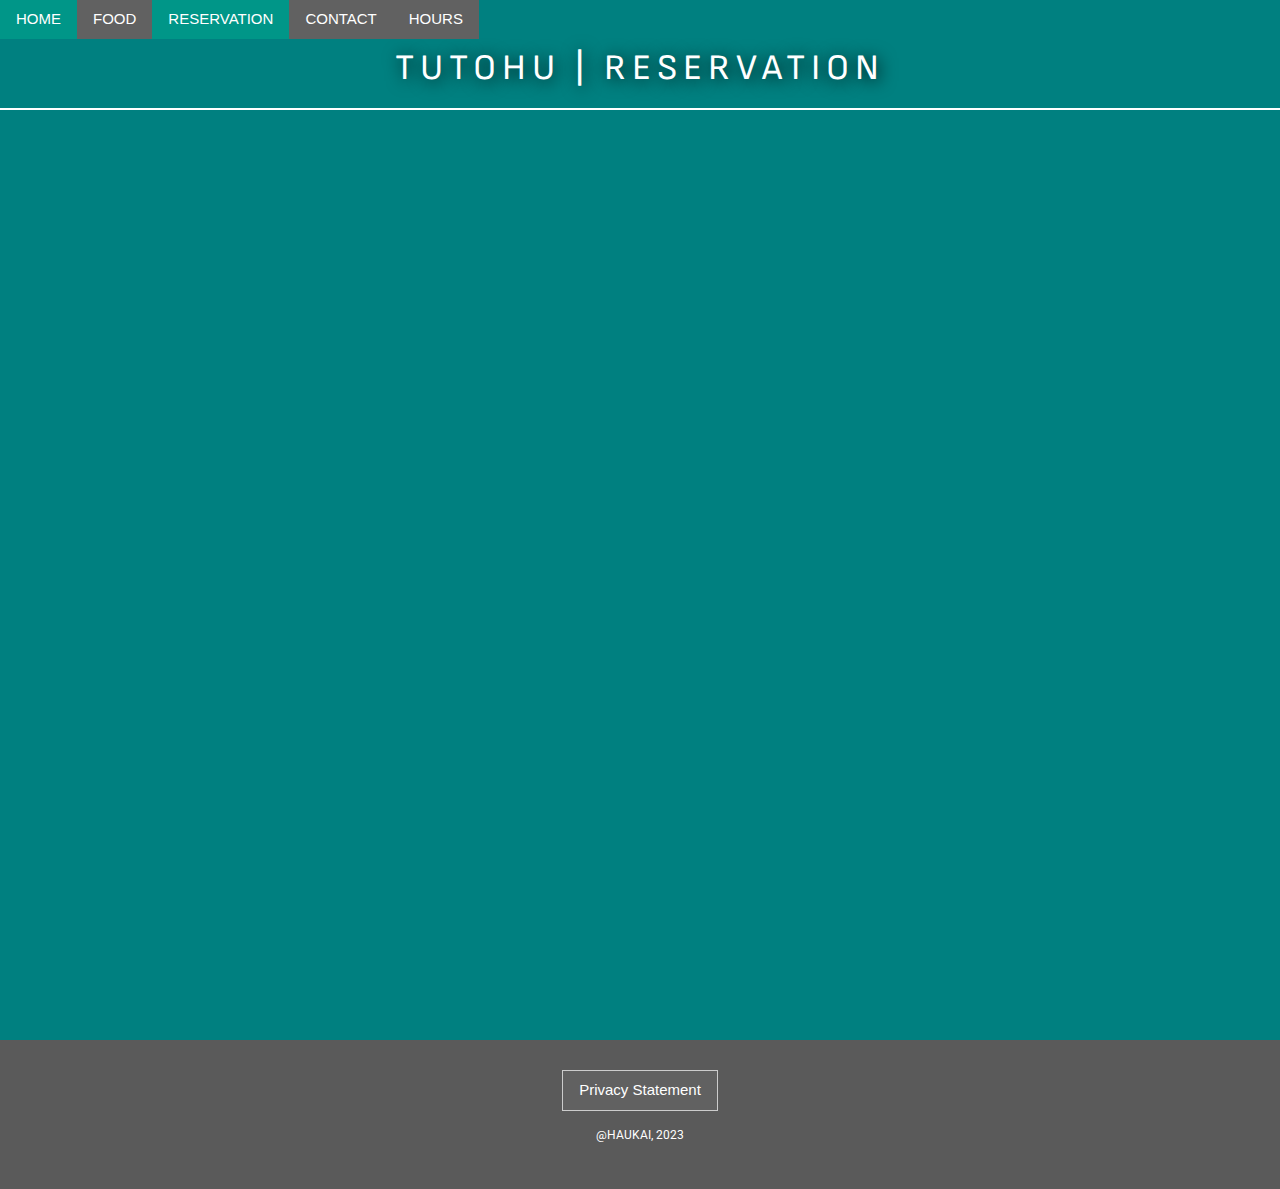
<file: web/reservations.html>
<!DOCTYPE html>
<html lang="en">

<head>
    <!-- Google tag (gtag.js) -->
<script async src="https://www.googletagmanager.com/gtag/js?id=G-F41383K4TP"></script>
<script>
  window.dataLayer = window.dataLayer || [];
  function gtag(){dataLayer.push(arguments);}
  gtag('js', new Date());

  gtag('config', 'G-F41383K4TP');
</script>
    <link rel="stylesheet" href="/web/styles.css">
    <meta charset="utf-8">
    <meta name="viewport" content="width=device-width, initial-scale=1.0">
    <!-- Page title -->
    <title>HAUKAI - MAKE A BOOKING </title>
    <!-- import W3.css framework-->
    <link rel="stylesheet" href="https://www.w3schools.com/w3css/4/w3.css">
    <!-- google font import-->
    <link rel="preconnect" href="https://fonts.googleapis.com">
    <link rel="preconnect" href="https://fonts.gstatic.com" crossorigin>
    <link href="https://fonts.googleapis.com/css2?family=Roboto&family=Sofia+Sans&display=swap" rel="stylesheet">

</head>

<body>
    <!-- Desktop navigation bar-->
        <div class="w3-top w3-bar">
            <a href="/web/index.html" class="w3-bar-item w3-dark-grey w3-button w3-hover-teal w3-hide-small"> HOME </a>
            <a href="/web/menu.html" class="w3-bar-item w3-dark-grey w3-button w3-hover-sand w3-hide-small"> FOOD </a>
            <!--active page -->
            <div class="w3-teal  w3-bar-item w3-button  w3-hover-teal">RESERVATION</div>
            <a href="/web/contact.html" class="w3-bar-item w3-dark-grey w3-button w3-hover-teal w3-hide-small"> CONTACT </a>
            <a href="/web/hours.html" class="w3-bar-item w3-dark-grey w3-button w3-hover-teal w3-hide-small"> HOURS </a>
            <a href="javascript:void(0)" class="w3-bar-item w3-dark-grey w3-button w3-right w3-hide-large w3-hide-medium" onclick="myFunction()">MENU &#9776;</a>

        </div>

        <!-- hamburger menu for small screens-->
        <div id="nav_small" class="w3-top w3-bar-block w3-dark-grey w3-dark-grey w3-hide w3-hide-large w3-hide-medium">
            <a href="/web/index.html" class="w3-bar-item w3-button w3-hover-teal"> HOME </a>
            <a href="/web/menu.html" class="w3-bar-item w3-button w3-hover-teal"> FOOD </a>
            <a href="/web/contact.html" class="w3-bar-item w3-button w3-hover-teal"> CONTACTS </a>
            <a href="/web/hours.html" class="w3-bar-item w3-button w3-hover-teal"> HOURS </a>
        </div>
        
        <!-- to collapse navigation bar on small screens-->
        <script>
            function myFunction() {
                var x = document.getElementById("nav_small");
                if (x.className.indexOf("w3-show") == -1) {
                    x.className += " w3-show";
                } else {
                    x.className = x.className.replace(" w3-show", "fccc");
                }
            }
        </script>
  
    <header>
        <h1 aria-level="1" class="border_bottom">TUTOHU | RESERVATION</h1>
    </header>

    <!--main content-->
        <div style="height: 100vh;">
            <iframe src="https://docs.google.com/forms/d/e/1FAIpQLScP3DI5Zw_sCk7S2xo8WDLNjNTLAcRHSJ2eG_tnWBCwnMCelg/viewform?embedded=true" title="Google booking form" style="height:100%; width:100%;" frameborder="0" marginheight="0" marginwidth="0">Loading…</iframe>
        </div>
    
    
    <footer>
        <div class="w3-container w3-center">
            <button onclick="document.getElementById('id01').style.display='block'" class="w3-button w3-border w3-dark-grey w3-hover-#CDCECB">Privacy Statement</button>
            <div id="id01" class="w3-modal">
                <!--privacy statement-->
                <div class="w3-modal-content w3-animate-opacity">
                    <div class="w3-container">
                        <span onclick="document.getElementById('id01').style.display='none'" class="w3-button w3-display-topright">&times;</span>
                        <h2 aria-level="2">Privacy Policy</h2>
                    </div>
                     <div class="w3-container">
                        <p class="modal">
                            <br> We collect personal information from you, including information about your:<br>
                            <span class="emphasized">- name<br>
                                - contact information<br>
                                - location<br></span>
                            We collect your personal information in order to to secure booking made via our web application and
                            collect your location to make sure Google directions are correct. <br>
                            Providing some information is optional. If you choose not to enter personal informaition, we'll not be able to make a reservation in the Haukai restaurant.<br>
                            If you choose not to enter location information we'll be unable to provide accurate direction to the restaurant.
                            <br> We keep your information safe by storing it in encrypting files and only allowing our administration staff to access it .
                            <br>We keep your information for 1 day after the reservation has taken place at which point we securely destroy it by erasing digits.
                            <br>You have the right to ask for a copy of any personal information we hold about you, and to ask for it to be corrected if you think it is wrong.
                            <br>If you&prime;d like to ask for a copy of your information, or to have it corrected, please contact us at <span class="bolded"> info@haukai.co.nz, or (09) 401-4019, or 1 Island Street Kerikeri, Bay of Islands.</span> <br><br>
                        </p>

                        <!-- Close-->
                        <button onclick="document.getElementById('id01').style.display='none'" type="button" class="w3-button w3-black ">Close</button>
                        <br><br>
                    </div>
                </div>
                <script>
                    // to get and close when clicking anyway outside of modal
                    var modal = document.getElementById('id01');
                        window.onclick = function(event) {
                        if (event.target == modal) {
                            modal.style.display = "none";
                        }
                    }
                </script>
            </div>

            <!-- Copyright notice-->
            <div>
                <p class="w3-text-white"> @HAUKAI, 2023 <br> </p>
            </div>
        </div>
    </footer>
</body></html>
</file>
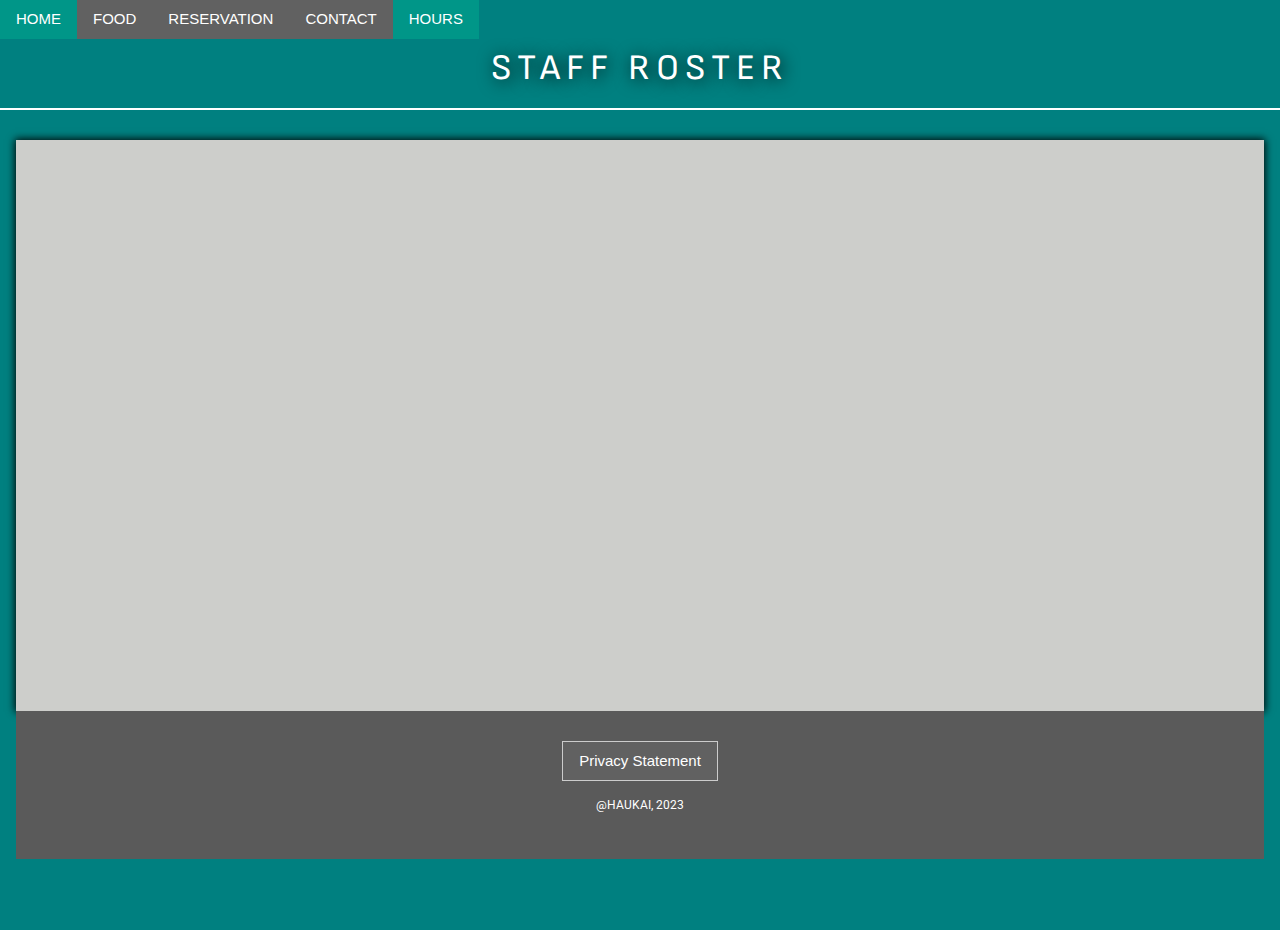
<file: web/Private/staff-area.html>
<!DOCTYPE html>
<html lang="en">

<head>
    <link rel="stylesheet" href="/web/styles.css">
    <meta charset="utf-8">
    <meta name="viewport" content="width=device-width, initial-scale=1.0">
    <!-- Page title -->
    <title>Staff Roster </title>
    <!-- import W3.css framework-->
    <link rel="stylesheet" href="https://www.w3schools.com/w3css/4/w3.css">
    <!-- google font import-->
    <link rel="preconnect" href="https://fonts.googleapis.com">
    <link rel="preconnect" href="https://fonts.gstatic.com" crossorigin>
    <link href="https://fonts.googleapis.com/css2?family=Roboto&family=Sofia+Sans&display=swap" rel="stylesheet">

   
</head>

<body>
    <!--Desktop navigation bar-->
        <div class="w3-top w3-bar">
            <a href="/web/index.html" class="w3-bar-item w3-dark-grey w3-button w3-hover-teal w3-hide-small"> HOME </a>
            <a href="/web/menu.html" class="w3-bar-item w3-dark-grey w3-button w3-hover-teal w3-hide-small"> FOOD </a>
            <a href="/web/reservations.html" class="w3-bar-item w3-dark-grey  w3-button w3-hover-teal w3-hide-small">RESERVATION</a>
            <a href="/web/contact.html" class="w3-bar-item w3-dark-grey w3-button w3-hover-teal w3-hide-small"> CONTACT </a>
            <!-- active page -->
            <div class="w3-teal  w3-bar-item w3-button  w3-hover-teal"> HOURS </div>
            <a href="javascript:void(0)" class="w3-bar-item w3-dark-grey w3-button w3-right w3-hide-large w3-hide-medium" onclick="myFunction()">MENU &#9776;</a>

        </div>

        <!-- hamburger menu for small screens-->
        <div id="nav_small" class="w3-top w3-bar-block w3-dark-grey w3-dark-grey w3-hide w3-hide-large w3-hide-medium">
            <a href="/web/index.html" class="w3-bar-item w3-button w3-hover-teal"> HOME </a>
            <a href="/web/menu.html" class="w3-bar-item w3-button w3-hover-teal"> FOOD </a>
            <a href="/web/reservations.html" class="w3-bar-item w3-button w3-hover-teal">RESERVATION</a>
            <a href="/web/contact.html" class="w3-bar-item w3-button w3-hover-teal"> CONTACTS </a>
        </div>

        <!-- to collapse navigation bar on small screens-->
        <script>
            function myFunction() {
                var x = document.getElementById("nav_small");
                if (x.className.indexOf("w3-show") == -1) {
                    x.className += " w3-show";
                } else {
                    x.className = x.className.replace(" w3-show", "fccc");
                }
            }
        </script>

        <header><div class="w3-center">
            <h1 aria-level="1" class="border_bottom">STAFF ROSTER</h1>
        </header>
        <div class="w3-container w3-center">
            <div class=" card shadow w3-hover-white upper_case ">
            <div style="height: 60vh;">
                <iframe src="https://docs.google.com/spreadsheets/d/e/2PACX-1vSDnvEDT1HkF5llS1If6-5ztyh1JWyr_DK3y8x5-STzxBn2xUF8ftihpesGOIig4OHK00TG_3uKS3bh/pubhtml?gid=0&amp;single=true&amp;widget=true&amp;headers=false" title="Staff Roster" style="height:100%; width:100%;" frameborder="0" marginheight="0" marginwidth="0">Loading…</iframe>
      </div>
      </div>

      

      
<footer>
    <div class="w3-container w3-center">
        <button onclick="document.getElementById('id01').style.display='block'" class="w3-button w3-border w3-dark-grey w3-hover-#CDCECB">Privacy Statement</button>
        <div id="id01" class="w3-modal">
            <div class="w3-modal-content w3-animate-opacity">
                <!--privacy statement-->
                <div class="w3-container w3-black">
                    <span onclick="document.getElementById('id01').style.display='none'" class="w3-button w3-display-topright">&times;</span>
                    <h2 aria-level="2">Privacy Statement</h2>
                </div>
                <div class="w3-container">
                    <p class="modal">
                        <br> We collect personal information from you, including information about your:<br>
                        <span class="emphasized">- name<br>
                            - contact information<br>
                            - location<br></span>
                        We collect your personal information in order to to secure booking made via our web application and
                        collect your location to make sure Google directions are correct. <br>
                        Providing some information is optional. If you choose not to enter personal informaition, we'll not be able to make a reservation in the Haukai restaurant.<br>
                        If you choose not to enter location information we'll be unable to provide accurate direction to the restaurant.
                        <br> We keep your information safe by storing it in encrypting files and only allowing our administration staff to access it .

                        <br>We keep your information for 1 day after the reservation has taken place at which point we securely destroy it by erasing digits.
                        <br>You have the right to ask for a copy of any personal information we hold about you, and to ask for it to be corrected if you think it is wrong.
                        <br>If you’d like to ask for a copy of your information, or to have it corrected, please contact us at <span class="bolded"> info@haukai.co.nz, or (09) 401-4019, or 1 Island Street Kerikeri, Bay of Islands.</span> <br><br>
                    </p>
                    <!--close-->
                    <button onclick="document.getElementById('id01').style.display='none'" type="button" class="w3-button w3-black ">Close</button>
                    <br><br>
                </div>
            </div>
            <script>
                // to get and close when clicking anyway outside of modal
                var modal = document.getElementById('id01');
                window.onclick = function(event) {
                    if (event.target == modal) {
                        modal.style.display = "none";
                    }
                }
            </script>
        </div>
        <!--Copyright-->
        <div>
            <p class="w3-text-white"> @HAUKAI, 2023 <br> </p>
        </div>
    </div>
</footer>

</body>
    
</html>
</file>
<file: styles.css>
/*settings */
* {
    box-sizing: border-box;
    /*box size includes padding and borders */
    padding: 0;
    margin: 0;
    color: black;
}

body,
html {
    height: 100%;
}

/* background settings*/

html {
    background: #008080;
    -webkit-text-size-adjust: 100%;
    -ms-text-size-adjust: 100%;
    text-size-adjust: 100%;
}

/*navigation bar*/
nav a,
nav div {
    font-size: 0.8rem;
    word-spacing: 0.4rem;
    letter-spacing: 0.4rem;
    font-family: 'Roboto', Helvetica, sans-serif;
}



a:hover {
    transition: 0.2s;
}

/*Media queries*/
/*Large/medium screens*/
@media screen and (min-width: 641px) {
    #logo_main {
        font-size: 10rem;
    }

    main h1 {
        font-size: 4.5rem;
    }
}

/* Small screens */
@media screen and (max-width: 640px) {
    #logo_main {
        font-size: 20vw;
    }

    main h1 {
        font-size: 7vw;
    }
}


/* Header settings*/
.bgimg {
    background-position: center;
    background-size: cover;
    background-image: linear-gradient(315deg, rgba(0, 0, 0, 0.219) 0%, rgba(0, 0, 0, 0.8) 100%), url(./images/restauranthome.jpg);
    min-height: 75%;
}

/*Logo settings*/
#logo_main {
    font-family: 'Sofia Sans', sans-serif;
    letter-spacing: 0.5rem;
    text-shadow: 2px 2px 17px #000000;
}

/*slogan on the header */
#slogan_main {
    color: white;
    font-size: 0.8rem;
    font-family: 'Roboto', Helvetica, sans-serif;
    text-transform: uppercase;
    word-spacing: 0.4rem;
    padding: 0.2rem;
    letter-spacing: 0.3rem;
    background-color: #5A5A5A;
}

/*main settings*/
main h2 {
    letter-spacing: 0.3rem;
    font-size: 1rem;
    text-transform: uppercase;
    font-family: 'Roboto', Helvetica, sans-serif;
    font-weight: bold;
    color: black;
}

h1.border_bottom {
    border-bottom: white 2px solid;
}

main h1,
header h1 {
    letter-spacing: 0.4rem;
    padding: 0.8rem;
    font-family: 'Sofia Sans', sans-serif;
    text-transform: uppercase;
    text-align: center;
    color: white;
    text-shadow: 2px 2px 17px #000000;
    margin: 2rem 0;
}

main a,
main a:visited {
    word-spacing: 0;
    text-transform: uppercase;
    text-decoration: none;
}

main span,
main p {
    color: black;
    font-size: 0.9rem;
}

main div {
    border-radius: 2px;

}

.spaced {
    letter-spacing: 0.2rem;
}

.shadow {
    -webkit-box-shadow: 0px 0px 8px 1px #000000;
    box-shadow: 0px 0px 8px 1px #000000;
}

/* 3 column row for larger screens*/

@media screen and (min-width: 641px) {
    .grid-row-3col {
        display: -ms-grid;
        display: grid;
        max-width: 1000px;
        grid-template-columns: repeat(3, 1fr);
        -ms-grid-columns: repeat(3, 1fr);
        grid-auto-rows: auto;
        -ms-grid-rows: auto;
    }
}

/*for desktops and tablets */
@media screen and (min-width: 641px) {
    .grid-row-2col {
        max-width: 1000px;
        display: -ms-grid;
        display: grid;
        grid-template-columns: repeat(2, 1fr);
        -ms-grid-columns: repeat(2, 1fr);
        grid-auto-rows: auto;
        -ms-grid-rows: auto;
    }
}

/*smaller screen settings*/
@media screen and (max-width: 640px) {

    .grid-row-3col,
    .grid-row-2col {
        max-width: 350px;
    }
}

.grid-row-3col {
    margin: 1rem auto 0 auto;
}

.grid-row-2col {
    margin: 1rem auto 0 auto;
}

.col {
    text-align: center;
    padding: 0.9rem;
}

.card {
    background-color: #CDCECB;
    padding: 0.8rem;
    justify-items: center;
    height: 100%;
    display: table;
    width: 100%;
}

.card > div {
    align-items: center;
    display: table-cell;
    vertical-align: middle;
}

h2 a:hover {
    border-bottom: black 2px solid;
}

.compact {
    font-size: 0.8rem;
    letter-spacing: 0.05rem;
    word-spacing: 0;
    text-decoration: none;
}

/*menu settings*/

.menu_item {
    margin: 1rem;
}

.menu_item > p {
    margin: 0;
    padding: 0;
    font-size: 0.9rem;
    letter-spacing: 0.2rem;
}

.menu_item span,
.wine_price {
    font-size: 0.9rem;
    color: rgb(134, 21, 21);
}

.item {
    font-weight: bold;
}

.description {
    color: rgb(73, 54, 54);
    letter-spacing: 0.2rem;
    font-size: 0.7rem;
    font-weight: normal;
}

.menu_category {
    display: inline-block;
    color: whitesmoke;
    background-color: #8b0000;
}
th {
    display: none;

}
.wine {
    color: rgb(73, 54, 54);
    letter-spacing: 0.2rem;
    font-size: 0.9rem;
    font-weight: normal;
    padding: 0;
    margin: 0;
}

.wine_price {
    letter-spacing: 0.2rem;
    font-weight: normal;
    padding: 0;
    margin: 0;
}

/* reservation settings*/
#reservation_button {
    text-transform: uppercase;
    margin-top: 2rem;
    padding: 1.5rem;
    transition: 0.4s;
    font-size: 0.8rem;
    background-color: #8b0000;
    -webkit-box-shadow: 0px 0px 8px 1px #000000;
    box-shadow: 0px 0px 8px 1px #000000;
    color:white;
    max-width: 100%;
    word-wrap: break-word;
    letter-spacing: 0.3rem;
    border-radius: 2px;
}

.upper_case {
    text-transform: uppercase;
}

.white_border {
    border: solid 2px white;
    -webkit-box-shadow: 0px 0px 8px 1px #000000;
    box-shadow: 0px 0px 8px 1px #000000;
}

p {
    font-family: 'Roboto', Helvetica, sans-serif;
    font-size: 0.8rem;
    color: black;
    padding: 1rem;
}

.img_desktop {
    max-width: 350px;
    max-height: 380px;
    width: 100%;
}

.border {
    border: solid rgb(70, 70, 70) 1px;
}

/*footer settings*/
footer {
    background-color: #5A5A5A;
    padding: 2rem;
}

footer > p {
    color: white;
}

p.modal {
    text-transform: none;
    text-align: left;
    color: black;
}

.bolded {
    font-weight: bold;
    color: black;
}

.emphasized {
    font-style: italic;
    color: black;
}

.iframe  {
    height:100%; 
    width:100%;
}

.videoWrapper {
    position: relative;
    padding-bottom: 10%;
    /* 16:9 */
    width: 100% !important;
    height: auto !important;
}
</file>
<file: web/styles.css>
/*settings */
* {
    box-sizing: border-box;
    /*box size includes padding and borders */
    padding: 0;
    margin: 0;
    color: black;
}

body,
html {
    height: 100%;
}

/* background settings*/

html {
    background: #008080;
    -webkit-text-size-adjust: 100%;
    -ms-text-size-adjust: 100%;
    text-size-adjust: 100%;
}

/*navigation bar*/
nav a,
nav div {
    font-size: 0.8rem;
    word-spacing: 0.4rem;
    letter-spacing: 0.4rem;
    font-family: 'Roboto', Helvetica, sans-serif;
}

a:hover {
    transition: 0.2s;
}

/*Media queries*/
/*Large/medium screens*/
@media screen and (min-width: 641px) {
    #logo_main {
        font-size: 10rem;
    }

    main h1 {
        font-size: 4.5rem;
    }
}

/* Small screens */
@media screen and (max-width: 640px) {
    #logo_main {
        font-size: 20vw;
    }

    main h1 {
        font-size: 7vw;
    }
}


/* Header settings*/
.bgimg {
    background-position: center;
    background-size: cover;
    background-image: linear-gradient(315deg, rgba(0, 0, 0, 0.219) 0%, rgba(0, 0, 0, 0.8) 100%), url(./images/restauranthome.jpg);
    min-height: 75%;
}

/*Logo settings*/
#logo_main {
    font-family: 'Sofia Sans', sans-serif;
    letter-spacing: 0.5rem;
    text-shadow: 2px 2px 17px #000000;
}

/*slogan on the header */
#slogan_main {
    color: white;
    font-size: 0.8rem;
    font-family: 'Roboto', Helvetica, sans-serif;
    text-transform: uppercase;
    word-spacing: 0.4rem;
    padding: 0.2rem;
    letter-spacing: 0.3rem;
    background-color: #5A5A5A;
}

/*main settings*/
main h2 {
    letter-spacing: 0.3rem;
    font-size: 1rem;
    text-transform: uppercase;
    font-family: 'Roboto', Helvetica, sans-serif;
    font-weight: bold;
    color: black;
}

h1.border_bottom {
    border-bottom: white 2px solid;
}

main h1,
header h1 {
    letter-spacing: 0.4rem;
    padding: 0.8rem;
    font-family: 'Sofia Sans', sans-serif;
    text-transform: uppercase;
    text-align: center;
    color: white;
    text-shadow: 2px 2px 17px #000000;
    margin: 2rem 0;
}

main a,
main a:visited {
    word-spacing: 0;
    text-transform: uppercase;
    text-decoration: none;
}

main span,
main p {
    color: black;
    font-size: 0.9rem;
}

main div {
    border-radius: 2px;

}

.spaced {
    letter-spacing: 0.2rem;
}

.shadow {
    -webkit-box-shadow: 0px 0px 8px 1px #000000;
    box-shadow: 0px 0px 8px 1px #000000;
}

/* 3 column row for larger screens*/

@media screen and (min-width: 641px) {
    .grid-row-3col {
        display: -ms-grid;
        display: grid;
        max-width: 1000px;
        grid-template-columns: repeat(3, 1fr);
        -ms-grid-columns: repeat(3, 1fr);
        grid-auto-rows: auto;
        -ms-grid-rows: auto;
    }
}

/*for desktops and tablets */
@media screen and (min-width: 641px) {
    .grid-row-2col {
        max-width: 1000px;
        display: -ms-grid;
        display: grid;
        grid-template-columns: repeat(2, 1fr);
        -ms-grid-columns: repeat(2, 1fr);
        grid-auto-rows: auto;
        -ms-grid-rows: auto;
    }
}

/*smaller screen settings*/
@media screen and (max-width: 640px) {

    .grid-row-3col,
    .grid-row-2col {
        max-width: 350px;
    }
}

.grid-row-3col {
    margin: 1rem auto 0 auto;
}

.grid-row-2col {
    margin: 1rem auto 0 auto;
}

.col {
    text-align: center;
    padding: 0.9rem;
}

.card {
    background-color: #CDCECB;
    padding: 0.8rem;
    justify-items: center;
    height: 100%;
    display: table;
    width: 100%;
}

.card > div {
    align-items: center;
    display: table-cell;
    vertical-align: middle;
}

h2 a:hover {
    border-bottom: black 2px solid;
}

.compact {
    font-size: 0.8rem;
    letter-spacing: 0.05rem;
    word-spacing: 0;
    text-decoration: none;
}

/*menu settings*/

.menu_item {
    margin: 1rem;
}

.menu_item > p {
    margin: 0;
    padding: 0;
    font-size: 0.9rem;
    letter-spacing: 0.2rem;
}

.menu_item span,
.wine_price {
    font-size: 0.9rem;
    color: rgb(134, 21, 21);
}

.item {
    font-weight: bold;
}

.description {
    color: rgb(73, 54, 54);
    letter-spacing: 0.2rem;
    font-size: 0.7rem;
    font-weight: normal;
}

.menu_category {
    display: inline-block;
    color: whitesmoke;
    background-color: #8b0000;
}
th {
    display: none;

}
.wine {
    color: rgb(73, 54, 54);
    letter-spacing: 0.2rem;
    font-size: 0.9rem;
    font-weight: normal;
    padding: 0;
    margin: 0;
}

.wine_price {
    letter-spacing: 0.2rem;
    font-weight: normal;
    padding: 0;
    margin: 0;
}

/* reservation settings*/
#reservation_button {
    text-transform: uppercase;
    margin-top: 2rem;
    padding: 1.5rem;
    transition: 0.4s;
    font-size: 0.8rem;
    background-color: #8b0000;
    -webkit-box-shadow: 0px 0px 8px 1px #000000;
    box-shadow: 0px 0px 8px 1px #000000;
    color:white;
    max-width: 100%;
    word-wrap: break-word;
    letter-spacing: 0.3rem;
    border-radius: 2px;
}

.upper_case {
    text-transform: uppercase;
}

.white_border {
    border: solid 2px white;
    -webkit-box-shadow: 0px 0px 8px 1px #000000;
    box-shadow: 0px 0px 8px 1px #000000;
}

p {
    font-family: 'Roboto', Helvetica, sans-serif;
    font-size: 0.8rem;
    color: black;
    padding: 1rem;
}

.img_desktop {
    max-width: 350px;
    max-height: 380px;
    width: 100%;
}

.border {
    border: solid rgb(70, 70, 70) 1px;
}

/*footer settings*/
footer {
    background-color: #5A5A5A;
    padding: 2rem;
}

footer > p {
    color: white;
}

p.modal {
    text-transform: none;
    text-align: left;
    color: black;
}

.bolded {
    font-weight: bold;
    color: black;
}

.emphasized {
    font-style: italic;
    color: black;
}
</file>
